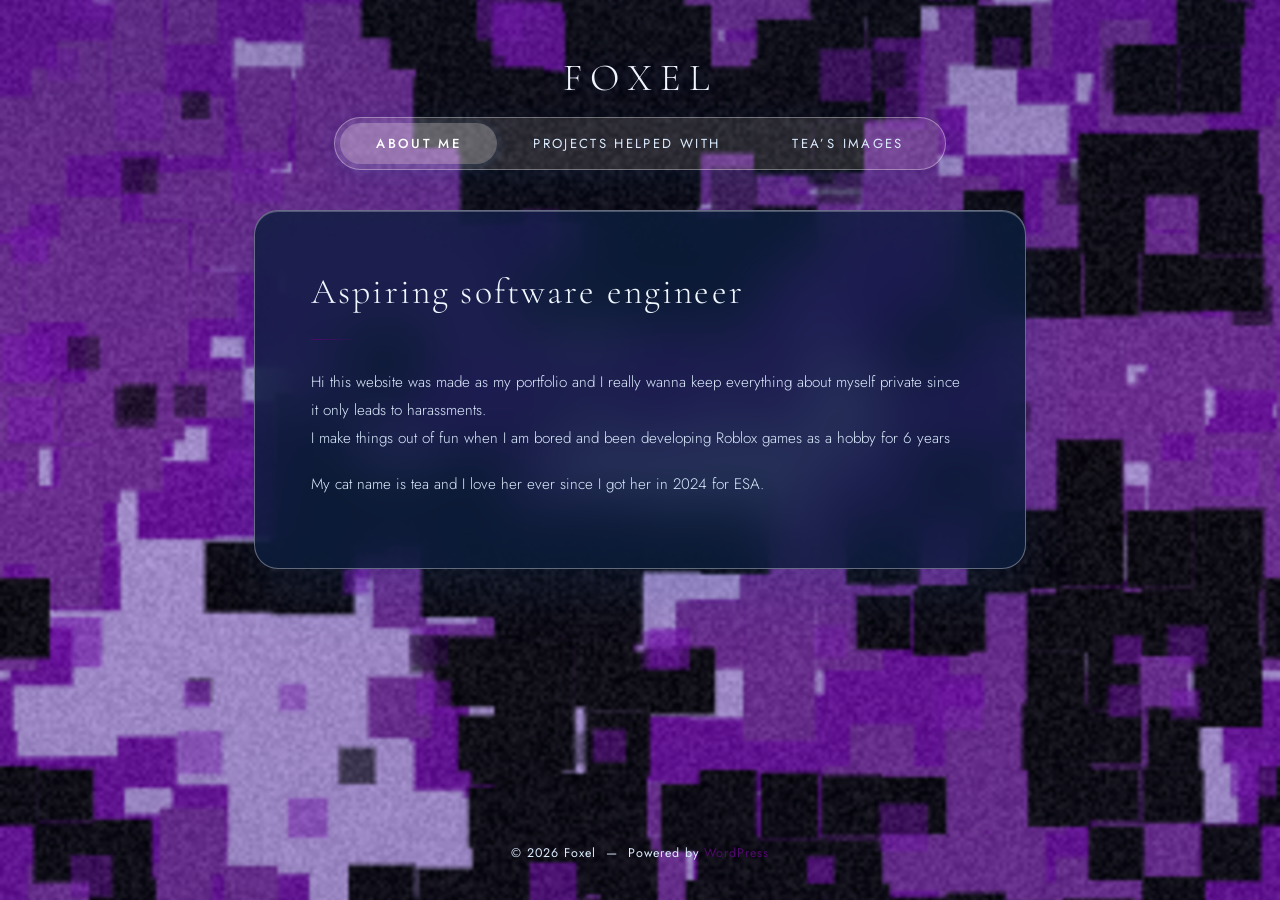
<file: index.html>
<!DOCTYPE html>
<html lang="en-US">
<head><meta charset="UTF-8">
    
    <meta name="viewport" content="width=device-width, initial-scale=1.0">
    <link rel="profile" href="https://gmpg.org/xfn/11">
    <title>Foxel</title>
<meta name="robots" content="noindex, nofollow">
<link rel="dns-prefetch" href="//fonts.googleapis.com">
<link rel="alternate" type="application/rss+xml" title="Foxel » Feed" href="./feed/index.html">
<link rel="alternate" type="application/rss+xml" title="Foxel » Comments Feed" href="./comments/feed/index.html">


<style id="wp-img-auto-sizes-contain-inline-css">
img:is([sizes=auto i],[sizes^="auto," i]){contain-intrinsic-size:3000px 1500px}
/*# sourceURL=wp-img-auto-sizes-contain-inline-css */
</style>
<style id="wp-emoji-styles-inline-css">

	img.wp-smiley, img.emoji {
		display: inline !important;
		border: none !important;
		box-shadow: none !important;
		height: 1em !important;
		width: 1em !important;
		margin: 0 0.07em !important;
		vertical-align: -0.1em !important;
		background: none !important;
		padding: 0 !important;
	}
/*# sourceURL=wp-emoji-styles-inline-css */
</style>
<style id="wp-block-library-inline-css">
:root{--wp-block-synced-color:#7a00df;--wp-block-synced-color--rgb:122,0,223;--wp-bound-block-color:var(--wp-block-synced-color);--wp-editor-canvas-background:#ddd;--wp-admin-theme-color:#007cba;--wp-admin-theme-color--rgb:0,124,186;--wp-admin-theme-color-darker-10:#006ba1;--wp-admin-theme-color-darker-10--rgb:0,107,160.5;--wp-admin-theme-color-darker-20:#005a87;--wp-admin-theme-color-darker-20--rgb:0,90,135;--wp-admin-border-width-focus:2px}@media (min-resolution:192dpi){:root{--wp-admin-border-width-focus:1.5px}}.wp-element-button{cursor:pointer}:root .has-very-light-gray-background-color{background-color:#eee}:root .has-very-dark-gray-background-color{background-color:#313131}:root .has-very-light-gray-color{color:#eee}:root .has-very-dark-gray-color{color:#313131}:root .has-vivid-green-cyan-to-vivid-cyan-blue-gradient-background{background:linear-gradient(135deg,#00d084,#0693e3)}:root .has-purple-crush-gradient-background{background:linear-gradient(135deg,#34e2e4,#4721fb 50%,#ab1dfe)}:root .has-hazy-dawn-gradient-background{background:linear-gradient(135deg,#faaca8,#dad0ec)}:root .has-subdued-olive-gradient-background{background:linear-gradient(135deg,#fafae1,#67a671)}:root .has-atomic-cream-gradient-background{background:linear-gradient(135deg,#fdd79a,#004a59)}:root .has-nightshade-gradient-background{background:linear-gradient(135deg,#330968,#31cdcf)}:root .has-midnight-gradient-background{background:linear-gradient(135deg,#020381,#2874fc)}:root{--wp--preset--font-size--normal:16px;--wp--preset--font-size--huge:42px}.has-regular-font-size{font-size:1em}.has-larger-font-size{font-size:2.625em}.has-normal-font-size{font-size:var(--wp--preset--font-size--normal)}.has-huge-font-size{font-size:var(--wp--preset--font-size--huge)}:root .has-text-align-center{text-align:center}:root .has-text-align-left{text-align:left}:root .has-text-align-right{text-align:right}.has-fit-text{white-space:nowrap!important}#end-resizable-editor-section{display:none}.aligncenter{clear:both}.items-justified-left{justify-content:flex-start}.items-justified-center{justify-content:center}.items-justified-right{justify-content:flex-end}.items-justified-space-between{justify-content:space-between}.screen-reader-text{word-wrap:normal!important;border:0;clip-path:inset(50%);height:1px;margin:-1px;overflow:hidden;padding:0;position:absolute;width:1px;word-break:normal!important}.screen-reader-text:focus{background-color:#ddd;clip-path:none;color:#444;display:block;font-size:1em;height:auto;left:5px;line-height:normal;padding:15px 23px 14px;text-decoration:none;top:5px;width:auto;z-index:100000}html :where(.has-border-color){border-style:solid}html :where([style^=border-color],[style*=";border-color"],[style*="; border-color"]){border-style:solid}html :where([style^=border-top-color],[style*=";border-top-color"],[style*="; border-top-color"]){border-top-style:solid}html :where([style^=border-right-color],[style*=";border-right-color"],[style*="; border-right-color"]){border-right-style:solid}html :where([style^=border-bottom-color],[style*=";border-bottom-color"],[style*="; border-bottom-color"]){border-bottom-style:solid}html :where([style^=border-left-color],[style*=";border-left-color"],[style*="; border-left-color"]){border-left-style:solid}html :where([style^=border-width],[style*=";border-width"],[style*="; border-width"]){border-style:solid}html :where([style^=border-top-width],[style*=";border-top-width"],[style*="; border-top-width"]){border-top-style:solid}html :where([style^=border-right-width],[style*=";border-right-width"],[style*="; border-right-width"]){border-right-style:solid}html :where([style^=border-bottom-width],[style*=";border-bottom-width"],[style*="; border-bottom-width"]){border-bottom-style:solid}html :where([style^=border-left-width],[style*=";border-left-width"],[style*="; border-left-width"]){border-left-style:solid}html :where(img[class*=wp-image-]){height:auto;max-width:100%}:where(figure){margin:0 0 1em}html :where(.is-position-sticky){--wp-admin--admin-bar--position-offset:var(--wp-admin--admin-bar--height,0px)}@media screen and (max-width:600px){html :where(.is-position-sticky){--wp-admin--admin-bar--position-offset:0px}}

/*# sourceURL=/wp-includes/css/dist/block-library/common.min.css */
</style>
<style id="wp-block-paragraph-inline-css">
.is-small-text{font-size:.875em}.is-regular-text{font-size:1em}.is-large-text{font-size:2.25em}.is-larger-text{font-size:3em}.has-drop-cap:not(:focus):first-letter{float:left;font-size:8.4em;font-style:normal;font-weight:100;line-height:.68;margin:.05em .1em 0 0;text-transform:uppercase}body.rtl .has-drop-cap:not(:focus):first-letter{float:none;margin-left:.1em}p.has-drop-cap.has-background{overflow:hidden}:root :where(p.has-background){padding:1.25em 2.375em}:where(p.has-text-color:not(.has-link-color)) a{color:inherit}p.has-text-align-left[style*="writing-mode:vertical-lr"],p.has-text-align-right[style*="writing-mode:vertical-rl"]{rotate:180deg}
/*# sourceURL=./wp-includes/blocks/paragraph/style.min.css */
</style>

<style id="classic-theme-styles-inline-css">
/*! This file is auto-generated */
.wp-block-button__link{color:#fff;background-color:#32373c;border-radius:9999px;box-shadow:none;text-decoration:none;padding:calc(.667em + 2px) calc(1.333em + 2px);font-size:1.125em}.wp-block-file__button{background:#32373c;color:#fff;text-decoration:none}
/*# sourceURL=/wp-includes/css/classic-themes.min.css */
</style>

<style id="global-styles-inline-css">
:root{--wp--preset--aspect-ratio--square: 1;--wp--preset--aspect-ratio--4-3: 4/3;--wp--preset--aspect-ratio--3-4: 3/4;--wp--preset--aspect-ratio--3-2: 3/2;--wp--preset--aspect-ratio--2-3: 2/3;--wp--preset--aspect-ratio--16-9: 16/9;--wp--preset--aspect-ratio--9-16: 9/16;--wp--preset--color--black: #000000;--wp--preset--color--cyan-bluish-gray: #abb8c3;--wp--preset--color--white: #ffffff;--wp--preset--color--pale-pink: #f78da7;--wp--preset--color--vivid-red: #cf2e2e;--wp--preset--color--luminous-vivid-orange: #ff6900;--wp--preset--color--luminous-vivid-amber: #fcb900;--wp--preset--color--light-green-cyan: #7bdcb5;--wp--preset--color--vivid-green-cyan: #00d084;--wp--preset--color--pale-cyan-blue: #8ed1fc;--wp--preset--color--vivid-cyan-blue: #0693e3;--wp--preset--color--vivid-purple: #9b51e0;--wp--preset--gradient--vivid-cyan-blue-to-vivid-purple: linear-gradient(135deg,rgb(6,147,227) 0%,rgb(155,81,224) 100%);--wp--preset--gradient--light-green-cyan-to-vivid-green-cyan: linear-gradient(135deg,rgb(122,220,180) 0%,rgb(0,208,130) 100%);--wp--preset--gradient--luminous-vivid-amber-to-luminous-vivid-orange: linear-gradient(135deg,rgb(252,185,0) 0%,rgb(255,105,0) 100%);--wp--preset--gradient--luminous-vivid-orange-to-vivid-red: linear-gradient(135deg,rgb(255,105,0) 0%,rgb(207,46,46) 100%);--wp--preset--gradient--very-light-gray-to-cyan-bluish-gray: linear-gradient(135deg,rgb(238,238,238) 0%,rgb(169,184,195) 100%);--wp--preset--gradient--cool-to-warm-spectrum: linear-gradient(135deg,rgb(74,234,220) 0%,rgb(151,120,209) 20%,rgb(207,42,186) 40%,rgb(238,44,130) 60%,rgb(251,105,98) 80%,rgb(254,248,76) 100%);--wp--preset--gradient--blush-light-purple: linear-gradient(135deg,rgb(255,206,236) 0%,rgb(152,150,240) 100%);--wp--preset--gradient--blush-bordeaux: linear-gradient(135deg,rgb(254,205,165) 0%,rgb(254,45,45) 50%,rgb(107,0,62) 100%);--wp--preset--gradient--luminous-dusk: linear-gradient(135deg,rgb(255,203,112) 0%,rgb(199,81,192) 50%,rgb(65,88,208) 100%);--wp--preset--gradient--pale-ocean: linear-gradient(135deg,rgb(255,245,203) 0%,rgb(182,227,212) 50%,rgb(51,167,181) 100%);--wp--preset--gradient--electric-grass: linear-gradient(135deg,rgb(202,248,128) 0%,rgb(113,206,126) 100%);--wp--preset--gradient--midnight: linear-gradient(135deg,rgb(2,3,129) 0%,rgb(40,116,252) 100%);--wp--preset--font-size--small: 13px;--wp--preset--font-size--medium: 20px;--wp--preset--font-size--large: 36px;--wp--preset--font-size--x-large: 42px;--wp--preset--spacing--20: 0.44rem;--wp--preset--spacing--30: 0.67rem;--wp--preset--spacing--40: 1rem;--wp--preset--spacing--50: 1.5rem;--wp--preset--spacing--60: 2.25rem;--wp--preset--spacing--70: 3.38rem;--wp--preset--spacing--80: 5.06rem;--wp--preset--shadow--natural: 6px 6px 9px rgba(0, 0, 0, 0.2);--wp--preset--shadow--deep: 12px 12px 50px rgba(0, 0, 0, 0.4);--wp--preset--shadow--sharp: 6px 6px 0px rgba(0, 0, 0, 0.2);--wp--preset--shadow--outlined: 6px 6px 0px -3px rgb(255, 255, 255), 6px 6px rgb(0, 0, 0);--wp--preset--shadow--crisp: 6px 6px 0px rgb(0, 0, 0);}.wp-block-button{--wp--preset--dimension--25: 25%;--wp--preset--dimension--50: 50%;--wp--preset--dimension--75: 75%;--wp--preset--dimension--100: 100%;}:where(body) { margin: 0; }:where(.is-layout-flex){gap: 0.5em;}:where(.is-layout-grid){gap: 0.5em;}body .is-layout-flex{display: flex;}.is-layout-flex{flex-wrap: wrap;align-items: center;}.is-layout-flex > :is(*, div){margin: 0;}body .is-layout-grid{display: grid;}.is-layout-grid > :is(*, div){margin: 0;}body{padding-top: 0px;padding-right: 0px;padding-bottom: 0px;padding-left: 0px;}:root :where(.wp-element-button, .wp-block-button__link){background-color: #32373c;border-width: 0;color: #fff;font-family: inherit;font-size: inherit;font-style: inherit;font-weight: inherit;letter-spacing: inherit;line-height: inherit;padding-top: calc(0.667em + 2px);padding-right: calc(1.333em + 2px);padding-bottom: calc(0.667em + 2px);padding-left: calc(1.333em + 2px);text-decoration: none;text-transform: inherit;}.has-black-color{color: var(--wp--preset--color--black) !important;}.has-cyan-bluish-gray-color{color: var(--wp--preset--color--cyan-bluish-gray) !important;}.has-white-color{color: var(--wp--preset--color--white) !important;}.has-pale-pink-color{color: var(--wp--preset--color--pale-pink) !important;}.has-vivid-red-color{color: var(--wp--preset--color--vivid-red) !important;}.has-luminous-vivid-orange-color{color: var(--wp--preset--color--luminous-vivid-orange) !important;}.has-luminous-vivid-amber-color{color: var(--wp--preset--color--luminous-vivid-amber) !important;}.has-light-green-cyan-color{color: var(--wp--preset--color--light-green-cyan) !important;}.has-vivid-green-cyan-color{color: var(--wp--preset--color--vivid-green-cyan) !important;}.has-pale-cyan-blue-color{color: var(--wp--preset--color--pale-cyan-blue) !important;}.has-vivid-cyan-blue-color{color: var(--wp--preset--color--vivid-cyan-blue) !important;}.has-vivid-purple-color{color: var(--wp--preset--color--vivid-purple) !important;}.has-black-background-color{background-color: var(--wp--preset--color--black) !important;}.has-cyan-bluish-gray-background-color{background-color: var(--wp--preset--color--cyan-bluish-gray) !important;}.has-white-background-color{background-color: var(--wp--preset--color--white) !important;}.has-pale-pink-background-color{background-color: var(--wp--preset--color--pale-pink) !important;}.has-vivid-red-background-color{background-color: var(--wp--preset--color--vivid-red) !important;}.has-luminous-vivid-orange-background-color{background-color: var(--wp--preset--color--luminous-vivid-orange) !important;}.has-luminous-vivid-amber-background-color{background-color: var(--wp--preset--color--luminous-vivid-amber) !important;}.has-light-green-cyan-background-color{background-color: var(--wp--preset--color--light-green-cyan) !important;}.has-vivid-green-cyan-background-color{background-color: var(--wp--preset--color--vivid-green-cyan) !important;}.has-pale-cyan-blue-background-color{background-color: var(--wp--preset--color--pale-cyan-blue) !important;}.has-vivid-cyan-blue-background-color{background-color: var(--wp--preset--color--vivid-cyan-blue) !important;}.has-vivid-purple-background-color{background-color: var(--wp--preset--color--vivid-purple) !important;}.has-black-border-color{border-color: var(--wp--preset--color--black) !important;}.has-cyan-bluish-gray-border-color{border-color: var(--wp--preset--color--cyan-bluish-gray) !important;}.has-white-border-color{border-color: var(--wp--preset--color--white) !important;}.has-pale-pink-border-color{border-color: var(--wp--preset--color--pale-pink) !important;}.has-vivid-red-border-color{border-color: var(--wp--preset--color--vivid-red) !important;}.has-luminous-vivid-orange-border-color{border-color: var(--wp--preset--color--luminous-vivid-orange) !important;}.has-luminous-vivid-amber-border-color{border-color: var(--wp--preset--color--luminous-vivid-amber) !important;}.has-light-green-cyan-border-color{border-color: var(--wp--preset--color--light-green-cyan) !important;}.has-vivid-green-cyan-border-color{border-color: var(--wp--preset--color--vivid-green-cyan) !important;}.has-pale-cyan-blue-border-color{border-color: var(--wp--preset--color--pale-cyan-blue) !important;}.has-vivid-cyan-blue-border-color{border-color: var(--wp--preset--color--vivid-cyan-blue) !important;}.has-vivid-purple-border-color{border-color: var(--wp--preset--color--vivid-purple) !important;}.has-vivid-cyan-blue-to-vivid-purple-gradient-background{background: var(--wp--preset--gradient--vivid-cyan-blue-to-vivid-purple) !important;}.has-light-green-cyan-to-vivid-green-cyan-gradient-background{background: var(--wp--preset--gradient--light-green-cyan-to-vivid-green-cyan) !important;}.has-luminous-vivid-amber-to-luminous-vivid-orange-gradient-background{background: var(--wp--preset--gradient--luminous-vivid-amber-to-luminous-vivid-orange) !important;}.has-luminous-vivid-orange-to-vivid-red-gradient-background{background: var(--wp--preset--gradient--luminous-vivid-orange-to-vivid-red) !important;}.has-very-light-gray-to-cyan-bluish-gray-gradient-background{background: var(--wp--preset--gradient--very-light-gray-to-cyan-bluish-gray) !important;}.has-cool-to-warm-spectrum-gradient-background{background: var(--wp--preset--gradient--cool-to-warm-spectrum) !important;}.has-blush-light-purple-gradient-background{background: var(--wp--preset--gradient--blush-light-purple) !important;}.has-blush-bordeaux-gradient-background{background: var(--wp--preset--gradient--blush-bordeaux) !important;}.has-luminous-dusk-gradient-background{background: var(--wp--preset--gradient--luminous-dusk) !important;}.has-pale-ocean-gradient-background{background: var(--wp--preset--gradient--pale-ocean) !important;}.has-electric-grass-gradient-background{background: var(--wp--preset--gradient--electric-grass) !important;}.has-midnight-gradient-background{background: var(--wp--preset--gradient--midnight) !important;}.has-small-font-size{font-size: var(--wp--preset--font-size--small) !important;}.has-medium-font-size{font-size: var(--wp--preset--font-size--medium) !important;}.has-large-font-size{font-size: var(--wp--preset--font-size--large) !important;}.has-x-large-font-size{font-size: var(--wp--preset--font-size--x-large) !important;}
/*# sourceURL=global-styles-inline-css */
</style>

<link rel="stylesheet" id="simple-portfolio7z-google-fonts-css" href="https://fonts.googleapis.com/css2?family=Cormorant+Garamond:ital,wght@0,300;0,400;0,600;1,300&amp;family=Jost:wght@200;300;400;500&amp;display=swap" media="all">
<link rel="stylesheet" id="simple-portfolio7z-style-css" href="./wp-content/themes/simple-portfolio7z/style.css?ver=1.0.3" media="all">
<style id="simple-portfolio7z-style-inline-css">
:root{--accent:#4f086b;}.site-background{background-image:url("./wp-content/uploads/2026/08/camouflage-preview.png");}
/*# sourceURL=simple-portfolio7z-style-inline-css */
</style>
<link rel="EditURI" type="application/rsd+xml" title="RSD" href="./xmlrpc.php?rsd">
<meta name="generator" content="WordPress 7.1.2">
<link rel="canonical" href="./index.html">
<link rel="shortlink" href="./index.html">
<style id="custom-background-css">
body.custom-background { background-color: #b500c9; background-image: url("./wp-content/uploads/2026/08/camouflage-preview.png"); background-position: left top; background-size: cover; background-repeat: no-repeat; background-attachment: fixed; }
</style>
<link rel="icon" href="./wp-content/uploads/2026/08/IMG_20251114_211312_138-150x150.jpg" sizes="32x32">
<link rel="icon" href="./wp-content/uploads/2026/08/IMG_20251114_211312_138-300x300.jpg" sizes="192x192">
<link rel="apple-touch-icon" href="./wp-content/uploads/2026/08/IMG_20251114_211312_138-300x300.jpg">
<meta name="msapplication-TileImage" content="./wp-content/uploads/2026/08/IMG_20251114_211312_138-300x300.jpg">
</head>

<body class="home wp-singular page-template-default page page-id-63 custom-background wp-theme-simple-portfolio7z no-sidebar">
<a class="skip-link screen-reader-text" href="#main">Skip to content</a>

<!-- Site background -->
<div class="site-background" id="site-bg"></div>

<div id="page" class="site">

    <!-- Header -->
    <header id="masthead" class="site-header" role="banner">

                    <div class="site-branding">
                                    <p class="site-title">
                        <a href="./index.html" rel="home">
                            Foxel                        </a>
                    </p>
                
                            </div><!-- .site-branding -->
        
        <!-- Primary navigation -->
        <nav id="site-navigation" class="main-navigation" role="navigation" aria-label="Primary menu">

            <ul id="primary-menu" class=""><li id="menu-item-66" class="menu-item menu-item-type-post_type menu-item-object-page menu-item-home current-menu-item page_item page-item-63 current_page_item menu-item-66"><a href="./index.html" aria-current="page">About me</a></li>
<li id="menu-item-73" class="menu-item menu-item-type-post_type menu-item-object-page menu-item-73"><a href="./68-2/index.html">Projects Helped with</a></li>
<li id="menu-item-77" class="menu-item menu-item-type-post_type menu-item-object-page menu-item-77"><a href="./74-2/index.html">TEA’s images</a></li>
</ul>
        </nav><!-- #site-navigation -->

    </header><!-- #masthead -->

    <!-- Content -->
    <div id="content" class="site-content">
        <main id="main" class="site-main" role="main">

        <div class="glass-panel">
            <header class="entry-header">
                <h1 class="entry-title">Aspiring software engineer</h1>
                <div class="entry-divider"></div>
            </header>
            <div class="entry-content page-content">
                
<p class="wp-block-paragraph">Hi this website was made as my portfolio and I really wanna keep everything about myself private since it only leads to harassments.<br>I make things out of fun when I am bored and been developing Roblox games as a hobby for 6 years</p>



<p class="wp-block-paragraph">My cat name is tea and I love her ever since I got her in 2024 for ESA.</p>
            </div>
        </div>

    
        </main><!-- #main -->
    </div><!-- #content -->

    <!-- Footer -->
    <footer id="colophon" class="site-footer" role="contentinfo">

        
        
        <div class="site-info">
            © 2026 Foxel             — 
            Powered by <a href="https://wordpress.org/">WordPress</a>        </div>

    </footer><!-- #colophon -->

</div><!-- #page -->

<script type="speculationrules">
{"prefetch":[{"source":"document","where":{"and":[{"href_matches":"/mywordpress/*"},{"not":{"href_matches":["/mywordpress/wp-*.php","/mywordpress/wp-admin/*","/mywordpress/wp-content/uploads/*","/mywordpress/wp-content/*","/mywordpress/wp-content/plugins/*","/mywordpress/wp-content/themes/simple-portfolio7z/*","/mywordpress/*\\?(.+)"]}},{"not":{"selector_matches":"a[rel~=\"nofollow\"]"}},{"not":{"selector_matches":".no-prefetch, .no-prefetch a"}}]},"eagerness":"conservative"}]}
</script>
<script id="simple-portfolio7z-main-js" src="./wp-content/themes/simple-portfolio7z/js/main.js?ver=1.0.3"></script>
<script id="wp-emoji-settings" type="application/json">
{"baseUrl":"https://s.w.org/images/core/emoji/17.0.2/72x72/","ext":".png","svgUrl":"https://s.w.org/images/core/emoji/17.0.2/svg/","svgExt":".svg","source":{"concatemoji":"./wp-includes/js/wp-emoji-release.min.js?ver=7.1.2"}}
</script>
<script type="module">
/*! This file is auto-generated */
var e="script#wp-emoji-settings",t=document.querySelector(e);if(!(t instanceof HTMLScriptElement))throw new Error("Element missing: "+e);const r=JSON.parse(t.text),s=(window._wpemojiSettings=r,"wpEmojiSettingsSupports"),o=["flag","emoji"];function i(e){try{var t={supportTests:e,timestamp:(new Date).valueOf()};sessionStorage.setItem(s,JSON.stringify(t))}catch(e){}}function c(e,t,n){e.clearRect(0,0,e.canvas.width,e.canvas.height),e.fillText(t,0,0);t=new Uint32Array(e.getImageData(0,0,e.canvas.width,e.canvas.height).data);e.clearRect(0,0,e.canvas.width,e.canvas.height),e.fillText(n,0,0);const r=new Uint32Array(e.getImageData(0,0,e.canvas.width,e.canvas.height).data);return t.every((e,t)=>e===r[t])}function p(e,t){e.clearRect(0,0,e.canvas.width,e.canvas.height),e.fillText(t,0,0);var n=e.getImageData(16,16,1,1);for(let e=0;e<n.data.length;e++)if(0!==n.data[e])return!1;return!0}function u(e,t,n,r){switch(t){case"flag":return n(e,"\ud83c\udff3\ufe0f\u200d\u26a7\ufe0f","\ud83c\udff3\ufe0f\u200b\u26a7\ufe0f")?!1:!n(e,"\ud83c\udde8\ud83c\uddf6","\ud83c\udde8\u200b\ud83c\uddf6")&&!n(e,"\ud83c\udff4\udb40\udc67\udb40\udc62\udb40\udc65\udb40\udc6e\udb40\udc67\udb40\udc7f","\ud83c\udff4\u200b\udb40\udc67\u200b\udb40\udc62\u200b\udb40\udc65\u200b\udb40\udc6e\u200b\udb40\udc67\u200b\udb40\udc7f");case"emoji":return!r(e,"\ud83e\u1fac8")}return!1}function f(e,t,n,r){let a;const s=(a="undefined"!=typeof WorkerGlobalScope&&self instanceof WorkerGlobalScope?new OffscreenCanvas(300,150):document.createElement("canvas")).getContext("2d",{willReadFrequently:!0}),o=(s.textBaseline="top",s.font="600 32px Arial",{});return e.forEach(e=>{o[e]=t(s,e,n,r)}),o}function a(e){var t=document.createElement("script");t.src=e,t.defer=!0,document.head.appendChild(t)}r.supports={everything:!0,everythingExceptFlag:!0},new Promise(t=>{let n=function(){try{var e=JSON.parse(sessionStorage.getItem(s));if("object"==typeof e&&"number"==typeof e.timestamp&&(new Date).valueOf()<e.timestamp+604800&&"object"==typeof e.supportTests)return e.supportTests}catch(e){}return null}();if(!n){if("undefined"!=typeof Worker&&"undefined"!=typeof OffscreenCanvas&&"undefined"!=typeof URL&&URL.createObjectURL&&"undefined"!=typeof Blob)try{var e="postMessage("+f.toString()+"("+[JSON.stringify(o),u.toString(),c.toString(),p.toString()].join(",")+"));",r=new Blob([e],{type:"text/javascript"});const a=new Worker(URL.createObjectURL(r),{name:"wpTestEmojiSupports"});return void(a.onmessage=e=>{i(n=e.data),a.terminate(),t(n)})}catch(e){}i(n=f(o,u,c,p))}t(n)}).then(e=>{for(const n in e)r.supports[n]=e[n],r.supports.everything=r.supports.everything&&r.supports[n],"flag"!==n&&(r.supports.everythingExceptFlag=r.supports.everythingExceptFlag&&r.supports[n]);var t;r.supports.everythingExceptFlag=r.supports.everythingExceptFlag&&!r.supports.flag,r.supports.everything||((t=r.source||{}).concatemoji?a(t.concatemoji):t.wpemoji&&t.twemoji&&(a(t.twemoji),a(t.wpemoji)))});
//# sourceURL=./wp-includes/js/wp-emoji-loader.min.js
</script>

</body>
</html>
</file>
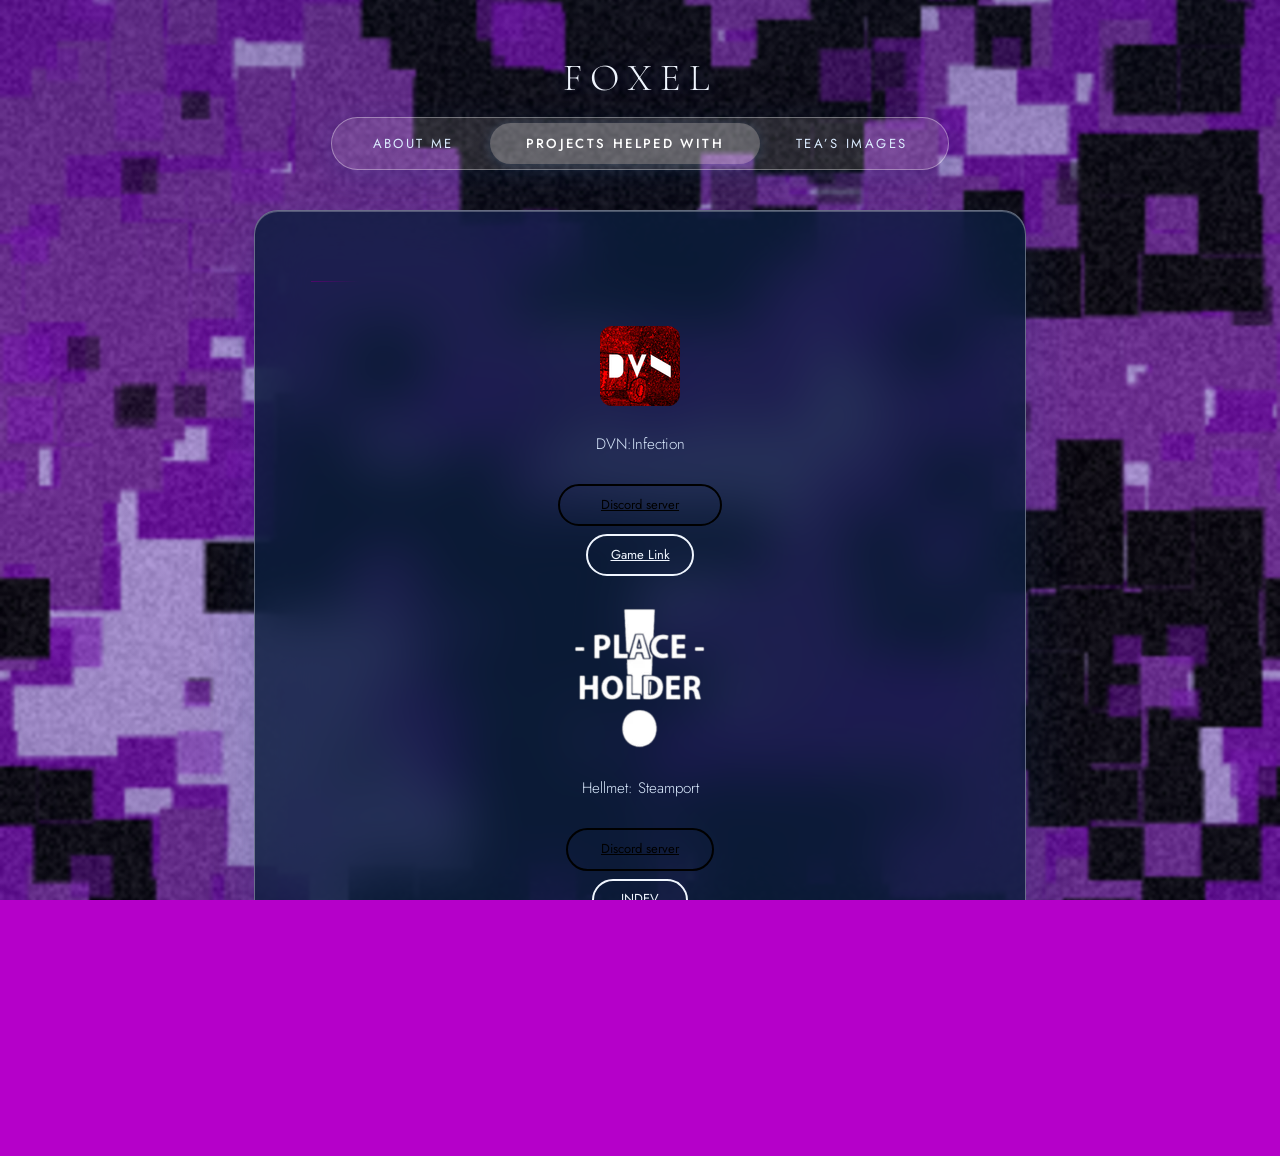
<file: 68-2/index.html>
<!DOCTYPE html>
<html lang="en-US">
<head><meta charset="UTF-8">
    
    <meta name="viewport" content="width=device-width, initial-scale=1.0">
    <link rel="profile" href="https://gmpg.org/xfn/11">
    <title>Foxel</title>
<meta name="robots" content="noindex, nofollow">
<link rel="dns-prefetch" href="//fonts.googleapis.com">
<link rel="alternate" type="application/rss+xml" title="Foxel » Feed" href="./../feed/index.html">
<link rel="alternate" type="application/rss+xml" title="Foxel » Comments Feed" href="./../comments/feed/index.html">


<style id="wp-img-auto-sizes-contain-inline-css">
img:is([sizes=auto i],[sizes^="auto," i]){contain-intrinsic-size:3000px 1500px}
/*# sourceURL=wp-img-auto-sizes-contain-inline-css */
</style>
<style id="wp-emoji-styles-inline-css">

	img.wp-smiley, img.emoji {
		display: inline !important;
		border: none !important;
		box-shadow: none !important;
		height: 1em !important;
		width: 1em !important;
		margin: 0 0.07em !important;
		vertical-align: -0.1em !important;
		background: none !important;
		padding: 0 !important;
	}
/*# sourceURL=wp-emoji-styles-inline-css */
</style>
<style id="wp-block-library-inline-css">
:root{--wp-block-synced-color:#7a00df;--wp-block-synced-color--rgb:122,0,223;--wp-bound-block-color:var(--wp-block-synced-color);--wp-editor-canvas-background:#ddd;--wp-admin-theme-color:#007cba;--wp-admin-theme-color--rgb:0,124,186;--wp-admin-theme-color-darker-10:#006ba1;--wp-admin-theme-color-darker-10--rgb:0,107,160.5;--wp-admin-theme-color-darker-20:#005a87;--wp-admin-theme-color-darker-20--rgb:0,90,135;--wp-admin-border-width-focus:2px}@media (min-resolution:192dpi){:root{--wp-admin-border-width-focus:1.5px}}.wp-element-button{cursor:pointer}:root .has-very-light-gray-background-color{background-color:#eee}:root .has-very-dark-gray-background-color{background-color:#313131}:root .has-very-light-gray-color{color:#eee}:root .has-very-dark-gray-color{color:#313131}:root .has-vivid-green-cyan-to-vivid-cyan-blue-gradient-background{background:linear-gradient(135deg,#00d084,#0693e3)}:root .has-purple-crush-gradient-background{background:linear-gradient(135deg,#34e2e4,#4721fb 50%,#ab1dfe)}:root .has-hazy-dawn-gradient-background{background:linear-gradient(135deg,#faaca8,#dad0ec)}:root .has-subdued-olive-gradient-background{background:linear-gradient(135deg,#fafae1,#67a671)}:root .has-atomic-cream-gradient-background{background:linear-gradient(135deg,#fdd79a,#004a59)}:root .has-nightshade-gradient-background{background:linear-gradient(135deg,#330968,#31cdcf)}:root .has-midnight-gradient-background{background:linear-gradient(135deg,#020381,#2874fc)}:root{--wp--preset--font-size--normal:16px;--wp--preset--font-size--huge:42px}.has-regular-font-size{font-size:1em}.has-larger-font-size{font-size:2.625em}.has-normal-font-size{font-size:var(--wp--preset--font-size--normal)}.has-huge-font-size{font-size:var(--wp--preset--font-size--huge)}:root .has-text-align-center{text-align:center}:root .has-text-align-left{text-align:left}:root .has-text-align-right{text-align:right}.has-fit-text{white-space:nowrap!important}#end-resizable-editor-section{display:none}.aligncenter{clear:both}.items-justified-left{justify-content:flex-start}.items-justified-center{justify-content:center}.items-justified-right{justify-content:flex-end}.items-justified-space-between{justify-content:space-between}.screen-reader-text{word-wrap:normal!important;border:0;clip-path:inset(50%);height:1px;margin:-1px;overflow:hidden;padding:0;position:absolute;width:1px;word-break:normal!important}.screen-reader-text:focus{background-color:#ddd;clip-path:none;color:#444;display:block;font-size:1em;height:auto;left:5px;line-height:normal;padding:15px 23px 14px;text-decoration:none;top:5px;width:auto;z-index:100000}html :where(.has-border-color){border-style:solid}html :where([style^=border-color],[style*=";border-color"],[style*="; border-color"]){border-style:solid}html :where([style^=border-top-color],[style*=";border-top-color"],[style*="; border-top-color"]){border-top-style:solid}html :where([style^=border-right-color],[style*=";border-right-color"],[style*="; border-right-color"]){border-right-style:solid}html :where([style^=border-bottom-color],[style*=";border-bottom-color"],[style*="; border-bottom-color"]){border-bottom-style:solid}html :where([style^=border-left-color],[style*=";border-left-color"],[style*="; border-left-color"]){border-left-style:solid}html :where([style^=border-width],[style*=";border-width"],[style*="; border-width"]){border-style:solid}html :where([style^=border-top-width],[style*=";border-top-width"],[style*="; border-top-width"]){border-top-style:solid}html :where([style^=border-right-width],[style*=";border-right-width"],[style*="; border-right-width"]){border-right-style:solid}html :where([style^=border-bottom-width],[style*=";border-bottom-width"],[style*="; border-bottom-width"]){border-bottom-style:solid}html :where([style^=border-left-width],[style*=";border-left-width"],[style*="; border-left-width"]){border-left-style:solid}html :where(img[class*=wp-image-]){height:auto;max-width:100%}:where(figure){margin:0 0 1em}html :where(.is-position-sticky){--wp-admin--admin-bar--position-offset:var(--wp-admin--admin-bar--height,0px)}@media screen and (max-width:600px){html :where(.is-position-sticky){--wp-admin--admin-bar--position-offset:0px}}

/*# sourceURL=/wp-includes/css/dist/block-library/common.min.css */
</style>
<style id="wp-block-button-inline-css">
.wp-block-button__link{align-content:center;box-sizing:border-box;cursor:pointer;display:inline-block;height:100%;text-align:center;word-break:break-word}.wp-block-button__link.aligncenter{text-align:center}.wp-block-button__link.alignright{text-align:right}:where(.wp-block-button__link){border-radius:9999px;box-shadow:none;padding:calc(.667em + 2px) calc(1.333em + 2px);text-decoration:none}.wp-block-button[style*=text-decoration] .wp-block-button__link{text-decoration:inherit}.wp-block-buttons>.wp-block-button.has-custom-width{max-width:none}.wp-block-buttons>.wp-block-button.has-custom-width .wp-block-button__link{width:100%}.wp-block-buttons>.wp-block-button.has-custom-font-size .wp-block-button__link{font-size:inherit}.wp-block-buttons>.wp-block-button[class*=wp-block-button__width]{width:calc(var(--wp--block-button--width)*1% - var(--wp--style--block-gap, .5em)*(1 - var(--wp--block-button--width)/100))}.wp-block-buttons>.wp-block-button.wp-block-button__width-25{width:calc(25% - var(--wp--style--block-gap, .5em)*.75)}.wp-block-buttons>.wp-block-button.wp-block-button__width-50{width:calc(50% - var(--wp--style--block-gap, .5em)*.5)}.wp-block-buttons>.wp-block-button.wp-block-button__width-75{width:calc(75% - var(--wp--style--block-gap, .5em)*.25)}.wp-block-buttons>.wp-block-button.wp-block-button__width-100{flex-basis:100%;width:100%}.wp-block-buttons.is-vertical>.wp-block-button[class*=wp-block-button__width]{width:calc(var(--wp--block-button--width)*1%)}.wp-block-buttons.is-vertical>.wp-block-button.wp-block-button__width-25{width:25%}.wp-block-buttons.is-vertical>.wp-block-button.wp-block-button__width-50{width:50%}.wp-block-buttons.is-vertical>.wp-block-button.wp-block-button__width-75{width:75%}.wp-block-button.is-style-squared,.wp-block-button__link.wp-block-button.is-style-squared{border-radius:0}.wp-block-button.no-border-radius,.wp-block-button__link.no-border-radius{border-radius:0!important}:root :where(.wp-block-button .wp-block-button__link.is-style-outline),:root :where(.wp-block-button.is-style-outline>.wp-block-button__link){border:2px solid;padding:.667em 1.333em}:root :where(.wp-block-button .wp-block-button__link.is-style-outline:not(.has-text-color)),:root :where(.wp-block-button.is-style-outline>.wp-block-button__link:not(.has-text-color)){color:currentColor}:root :where(.wp-block-button .wp-block-button__link.is-style-outline:not(.has-background)),:root :where(.wp-block-button.is-style-outline>.wp-block-button__link:not(.has-background)){background-color:transparent;background-image:none}
/*# sourceURL=./../wp-includes/blocks/button/style.min.css */
</style>
<style id="wp-block-image-inline-css">
.wp-block-image>a,.wp-block-image>figure>a{display:inline-block}.wp-block-image img{box-sizing:border-box;height:auto;max-width:100%;vertical-align:bottom}@media not (prefers-reduced-motion){.wp-block-image img.hide{visibility:hidden}.wp-block-image img.show{animation:show-content-image .4s}}.wp-block-image[style*=border-radius] img,.wp-block-image[style*=border-radius]>a{border-radius:inherit}.wp-block-image.has-custom-border img{box-sizing:border-box}.wp-block-image.aligncenter{text-align:center}.wp-block-image.alignfull>a,.wp-block-image.alignwide>a{width:100%}.wp-block-image.alignfull img,.wp-block-image.alignwide img{height:auto;width:100%}.wp-block-image .aligncenter,.wp-block-image .alignleft,.wp-block-image .alignright,.wp-block-image.aligncenter,.wp-block-image.alignleft,.wp-block-image.alignright{display:table}.wp-block-image .aligncenter>figcaption,.wp-block-image .alignleft>figcaption,.wp-block-image .alignright>figcaption,.wp-block-image.aligncenter>figcaption,.wp-block-image.alignleft>figcaption,.wp-block-image.alignright>figcaption{caption-side:bottom;display:table-caption}.wp-block-image .alignleft{float:left;margin:.5em 1em .5em 0}.wp-block-image .alignright{float:right;margin:.5em 0 .5em 1em}.wp-block-image .aligncenter{margin-left:auto;margin-right:auto}.wp-block-image :where(figcaption){margin-bottom:1em;margin-top:.5em}.wp-block-image.is-style-circle-mask img{border-radius:9999px}@supports ((-webkit-mask-image:none) or (mask-image:none)) or (-webkit-mask-image:none){.wp-block-image.is-style-circle-mask img{border-radius:0;-webkit-mask-image:url('data:image/svg+xml;utf8,<svg viewBox="0 0 100 100" xmlns="http://www.w3.org/2000/svg"><circle cx="50" cy="50" r="50"/></svg>');mask-image:url('data:image/svg+xml;utf8,<svg viewBox="0 0 100 100" xmlns="http://www.w3.org/2000/svg"><circle cx="50" cy="50" r="50"/></svg>');mask-mode:alpha;-webkit-mask-position:center;mask-position:center;-webkit-mask-repeat:no-repeat;mask-repeat:no-repeat;-webkit-mask-size:contain;mask-size:contain}}:root :where(.wp-block-image.is-style-rounded img,.wp-block-image .is-style-rounded img){border-radius:9999px}.wp-block-image figure{margin:0}.wp-lightbox-container{display:flex;flex-direction:column;position:relative}.wp-lightbox-container img{cursor:zoom-in}.wp-lightbox-container img:hover+button{opacity:1}.wp-lightbox-container button{align-items:center;backdrop-filter:blur(16px) saturate(180%);background-color:rgba(90,90,90,.25);border:none;border-radius:4px;cursor:zoom-in;display:flex;height:20px;justify-content:center;opacity:0;padding:0;position:absolute;right:16px;text-align:center;top:16px;width:20px;z-index:100}@media not (prefers-reduced-motion){.wp-lightbox-container button{transition:opacity .2s ease}}.wp-lightbox-container button:focus-visible{outline:3px auto rgba(90,90,90,.25);outline:3px auto -webkit-focus-ring-color;outline-offset:3px}.wp-lightbox-container button:hover{cursor:pointer;opacity:1}.wp-lightbox-container button:focus{opacity:1}.wp-lightbox-container button:focus,.wp-lightbox-container button:hover,.wp-lightbox-container button:not(:hover):not(:active):not(.has-background){background-color:rgba(90,90,90,.25);border:none}.wp-lightbox-overlay{box-sizing:border-box;cursor:zoom-out;height:100vh;left:0;overflow:hidden;position:fixed;top:0;visibility:hidden;width:100%;z-index:100000}.wp-lightbox-overlay .wp-lightbox-close-button{align-items:center;cursor:pointer;display:flex;font-family:inherit;gap:8px;justify-content:center;line-height:1;min-height:40px;min-width:40px;padding:0 4px;position:absolute;right:calc(env(safe-area-inset-right) + 16px);top:calc(env(safe-area-inset-top) + 16px);z-index:5000000}.wp-lightbox-overlay .wp-lightbox-close-button:focus,.wp-lightbox-overlay .wp-lightbox-close-button:hover,.wp-lightbox-overlay .wp-lightbox-close-button:not(:hover):not(:active):not(.has-background){background:none;border:none}.wp-lightbox-overlay .wp-lightbox-close-button:has(.wp-lightbox-close-text:not([hidden])) .wp-lightbox-close-icon svg{height:1em;width:1em}.wp-lightbox-overlay .wp-lightbox-close-icon svg{display:block}.wp-lightbox-overlay .wp-lightbox-navigation-button-next,.wp-lightbox-overlay .wp-lightbox-navigation-button-prev{align-items:center;bottom:16px;cursor:pointer;display:flex;font-family:inherit;gap:4px;justify-content:center;line-height:1;min-height:40px;min-width:40px;padding:0 8px;position:absolute;z-index:2000002}.wp-lightbox-overlay .wp-lightbox-navigation-button-next[hidden],.wp-lightbox-overlay .wp-lightbox-navigation-button-prev[hidden]{display:none}@media (min-width:960px){.wp-lightbox-overlay .wp-lightbox-navigation-button-next,.wp-lightbox-overlay .wp-lightbox-navigation-button-prev{bottom:50%;transform:translateY(-50%)}}.wp-lightbox-overlay .wp-lightbox-navigation-button-next:focus,.wp-lightbox-overlay .wp-lightbox-navigation-button-next:hover,.wp-lightbox-overlay .wp-lightbox-navigation-button-next:not(:hover):not(:active):not(.has-background),.wp-lightbox-overlay .wp-lightbox-navigation-button-prev:focus,.wp-lightbox-overlay .wp-lightbox-navigation-button-prev:hover,.wp-lightbox-overlay .wp-lightbox-navigation-button-prev:not(:hover):not(:active):not(.has-background){background:none;border:none;padding:0 8px}.wp-lightbox-overlay .wp-lightbox-navigation-button-next:has(.wp-lightbox-navigation-text:not([hidden])) .wp-lightbox-navigation-icon svg,.wp-lightbox-overlay .wp-lightbox-navigation-button-prev:has(.wp-lightbox-navigation-text:not([hidden])) .wp-lightbox-navigation-icon svg{display:block;height:1.5em;width:1.5em}.wp-lightbox-overlay .wp-lightbox-navigation-button-prev{left:calc(env(safe-area-inset-left) + 16px)}.wp-lightbox-overlay .wp-lightbox-navigation-button-next{right:calc(env(safe-area-inset-right) + 16px)}.wp-lightbox-overlay .wp-lightbox-navigation-icon svg{vertical-align:middle}.wp-lightbox-overlay .lightbox-image-container{height:var(--wp--lightbox-container-height);left:50%;overflow:hidden;position:absolute;top:50%;transform:translate(-50%,-50%);transform-origin:top left;width:var(--wp--lightbox-container-width);z-index:2000001}.wp-lightbox-overlay .wp-block-image{align-items:center;box-sizing:border-box;display:flex;height:100%;justify-content:center;margin:0;position:relative;transform-origin:0 0;width:100%;z-index:3000000}.wp-lightbox-overlay .wp-block-image img{height:var(--wp--lightbox-image-height);min-height:var(--wp--lightbox-image-height);min-width:var(--wp--lightbox-image-width);width:var(--wp--lightbox-image-width)}.wp-lightbox-overlay .wp-block-image figcaption{display:none}.wp-lightbox-overlay button{background:none;border:none}.wp-lightbox-overlay .scrim{background-color:#fff;height:100%;opacity:.9;position:absolute;width:100%;z-index:2000000}.wp-lightbox-overlay.active{visibility:visible}@media not (prefers-reduced-motion){.wp-lightbox-overlay.active{animation:turn-on-visibility .25s both}.wp-lightbox-overlay.active img{animation:turn-on-visibility .35s both}.wp-lightbox-overlay.show-closing-animation:not(.active){animation:turn-off-visibility .35s both}.wp-lightbox-overlay.show-closing-animation:not(.active) img{animation:turn-off-visibility .25s both}.wp-lightbox-overlay.zoom.active{animation:none;opacity:1;visibility:visible}.wp-lightbox-overlay.zoom.active .lightbox-image-container{animation:lightbox-zoom-in .4s}.wp-lightbox-overlay.zoom.active .lightbox-image-container img{animation:none}.wp-lightbox-overlay.zoom.active .scrim{animation:turn-on-visibility .4s forwards}.wp-lightbox-overlay.zoom.show-closing-animation:not(.active){animation:none}.wp-lightbox-overlay.zoom.show-closing-animation:not(.active) .lightbox-image-container{animation:lightbox-zoom-out .4s}.wp-lightbox-overlay.zoom.show-closing-animation:not(.active) .lightbox-image-container img{animation:none}.wp-lightbox-overlay.zoom.show-closing-animation:not(.active) .scrim{animation:turn-off-visibility .4s forwards}}@keyframes show-content-image{0%{visibility:hidden}99%{visibility:hidden}to{visibility:visible}}@keyframes turn-on-visibility{0%{opacity:0}to{opacity:1}}@keyframes turn-off-visibility{0%{opacity:1;visibility:visible}99%{opacity:0;visibility:visible}to{opacity:0;visibility:hidden}}@keyframes lightbox-zoom-in{0%{transform:translate(calc((-100vw + var(--wp--lightbox-scrollbar-width))/2 + var(--wp--lightbox-initial-left-position)),calc(-50vh + var(--wp--lightbox-initial-top-position))) scale(var(--wp--lightbox-scale))}to{transform:translate(-50%,-50%) scale(1)}}@keyframes lightbox-zoom-out{0%{transform:translate(-50%,-50%) scale(1);visibility:visible}99%{visibility:visible}to{transform:translate(calc((-100vw + var(--wp--lightbox-scrollbar-width))/2 + var(--wp--lightbox-initial-left-position)),calc(-50vh + var(--wp--lightbox-initial-top-position))) scale(var(--wp--lightbox-scale));visibility:hidden}}
/*# sourceURL=./../wp-includes/blocks/image/style.min.css */
</style>
<style id="wp-block-paragraph-inline-css">
.is-small-text{font-size:.875em}.is-regular-text{font-size:1em}.is-large-text{font-size:2.25em}.is-larger-text{font-size:3em}.has-drop-cap:not(:focus):first-letter{float:left;font-size:8.4em;font-style:normal;font-weight:100;line-height:.68;margin:.05em .1em 0 0;text-transform:uppercase}body.rtl .has-drop-cap:not(:focus):first-letter{float:none;margin-left:.1em}p.has-drop-cap.has-background{overflow:hidden}:root :where(p.has-background){padding:1.25em 2.375em}:where(p.has-text-color:not(.has-link-color)) a{color:inherit}p.has-text-align-left[style*="writing-mode:vertical-lr"],p.has-text-align-right[style*="writing-mode:vertical-rl"]{rotate:180deg}
/*# sourceURL=./../wp-includes/blocks/paragraph/style.min.css */
</style>
<style id="wp-block-buttons-inline-css">
.wp-block-buttons{box-sizing:border-box}.wp-block-buttons.is-vertical{flex-direction:column}.wp-block-buttons.is-vertical>.wp-block-button:last-child{margin-bottom:0}.wp-block-buttons>.wp-block-button{display:inline-block;margin:0}.wp-block-buttons.is-content-justification-left{justify-content:flex-start}.wp-block-buttons.is-content-justification-left.is-vertical{align-items:flex-start}.wp-block-buttons.is-content-justification-center{justify-content:center}.wp-block-buttons.is-content-justification-center.is-vertical{align-items:center}.wp-block-buttons.is-content-justification-right{justify-content:flex-end}.wp-block-buttons.is-content-justification-right.is-vertical{align-items:flex-end}.wp-block-buttons.is-content-justification-space-between{justify-content:space-between}.wp-block-buttons.aligncenter{text-align:center}.wp-block-buttons:not(.is-content-justification-space-between,.is-content-justification-right,.is-content-justification-left,.is-content-justification-center) .wp-block-button.aligncenter{margin-left:auto;margin-right:auto;width:100%}.wp-block-buttons[style*=text-decoration] .wp-block-button,.wp-block-buttons[style*=text-decoration] .wp-block-button__link{text-decoration:inherit}.wp-block-buttons.has-custom-font-size .wp-block-button__link{font-size:inherit}.wp-block-buttons .wp-block-button__link{width:100%}.wp-block-button.aligncenter{text-align:center}
/*# sourceURL=./../wp-includes/blocks/buttons/style.min.css */
</style>
<style id="wp-block-group-inline-css">
.wp-block-group{box-sizing:border-box}:where(.wp-block-group.wp-block-group-is-layout-constrained){position:relative}
/*# sourceURL=./../wp-includes/blocks/group/style.min.css */
</style>

<style id="classic-theme-styles-inline-css">
/*! This file is auto-generated */
.wp-block-button__link{color:#fff;background-color:#32373c;border-radius:9999px;box-shadow:none;text-decoration:none;padding:calc(.667em + 2px) calc(1.333em + 2px);font-size:1.125em}.wp-block-file__button{background:#32373c;color:#fff;text-decoration:none}
/*# sourceURL=/wp-includes/css/classic-themes.min.css */
</style>

<style id="global-styles-inline-css">
:root{--wp--preset--aspect-ratio--square: 1;--wp--preset--aspect-ratio--4-3: 4/3;--wp--preset--aspect-ratio--3-4: 3/4;--wp--preset--aspect-ratio--3-2: 3/2;--wp--preset--aspect-ratio--2-3: 2/3;--wp--preset--aspect-ratio--16-9: 16/9;--wp--preset--aspect-ratio--9-16: 9/16;--wp--preset--color--black: #000000;--wp--preset--color--cyan-bluish-gray: #abb8c3;--wp--preset--color--white: #ffffff;--wp--preset--color--pale-pink: #f78da7;--wp--preset--color--vivid-red: #cf2e2e;--wp--preset--color--luminous-vivid-orange: #ff6900;--wp--preset--color--luminous-vivid-amber: #fcb900;--wp--preset--color--light-green-cyan: #7bdcb5;--wp--preset--color--vivid-green-cyan: #00d084;--wp--preset--color--pale-cyan-blue: #8ed1fc;--wp--preset--color--vivid-cyan-blue: #0693e3;--wp--preset--color--vivid-purple: #9b51e0;--wp--preset--gradient--vivid-cyan-blue-to-vivid-purple: linear-gradient(135deg,rgb(6,147,227) 0%,rgb(155,81,224) 100%);--wp--preset--gradient--light-green-cyan-to-vivid-green-cyan: linear-gradient(135deg,rgb(122,220,180) 0%,rgb(0,208,130) 100%);--wp--preset--gradient--luminous-vivid-amber-to-luminous-vivid-orange: linear-gradient(135deg,rgb(252,185,0) 0%,rgb(255,105,0) 100%);--wp--preset--gradient--luminous-vivid-orange-to-vivid-red: linear-gradient(135deg,rgb(255,105,0) 0%,rgb(207,46,46) 100%);--wp--preset--gradient--very-light-gray-to-cyan-bluish-gray: linear-gradient(135deg,rgb(238,238,238) 0%,rgb(169,184,195) 100%);--wp--preset--gradient--cool-to-warm-spectrum: linear-gradient(135deg,rgb(74,234,220) 0%,rgb(151,120,209) 20%,rgb(207,42,186) 40%,rgb(238,44,130) 60%,rgb(251,105,98) 80%,rgb(254,248,76) 100%);--wp--preset--gradient--blush-light-purple: linear-gradient(135deg,rgb(255,206,236) 0%,rgb(152,150,240) 100%);--wp--preset--gradient--blush-bordeaux: linear-gradient(135deg,rgb(254,205,165) 0%,rgb(254,45,45) 50%,rgb(107,0,62) 100%);--wp--preset--gradient--luminous-dusk: linear-gradient(135deg,rgb(255,203,112) 0%,rgb(199,81,192) 50%,rgb(65,88,208) 100%);--wp--preset--gradient--pale-ocean: linear-gradient(135deg,rgb(255,245,203) 0%,rgb(182,227,212) 50%,rgb(51,167,181) 100%);--wp--preset--gradient--electric-grass: linear-gradient(135deg,rgb(202,248,128) 0%,rgb(113,206,126) 100%);--wp--preset--gradient--midnight: linear-gradient(135deg,rgb(2,3,129) 0%,rgb(40,116,252) 100%);--wp--preset--font-size--small: 13px;--wp--preset--font-size--medium: 20px;--wp--preset--font-size--large: 36px;--wp--preset--font-size--x-large: 42px;--wp--preset--spacing--20: 0.44rem;--wp--preset--spacing--30: 0.67rem;--wp--preset--spacing--40: 1rem;--wp--preset--spacing--50: 1.5rem;--wp--preset--spacing--60: 2.25rem;--wp--preset--spacing--70: 3.38rem;--wp--preset--spacing--80: 5.06rem;--wp--preset--shadow--natural: 6px 6px 9px rgba(0, 0, 0, 0.2);--wp--preset--shadow--deep: 12px 12px 50px rgba(0, 0, 0, 0.4);--wp--preset--shadow--sharp: 6px 6px 0px rgba(0, 0, 0, 0.2);--wp--preset--shadow--outlined: 6px 6px 0px -3px rgb(255, 255, 255), 6px 6px rgb(0, 0, 0);--wp--preset--shadow--crisp: 6px 6px 0px rgb(0, 0, 0);}.wp-block-button{--wp--preset--dimension--25: 25%;--wp--preset--dimension--50: 50%;--wp--preset--dimension--75: 75%;--wp--preset--dimension--100: 100%;}:where(body) { margin: 0; }:where(.is-layout-flex){gap: 0.5em;}:where(.is-layout-grid){gap: 0.5em;}body .is-layout-flex{display: flex;}.is-layout-flex{flex-wrap: wrap;align-items: center;}.is-layout-flex > :is(*, div){margin: 0;}body .is-layout-grid{display: grid;}.is-layout-grid > :is(*, div){margin: 0;}body{padding-top: 0px;padding-right: 0px;padding-bottom: 0px;padding-left: 0px;}:root :where(.wp-element-button, .wp-block-button__link){background-color: #32373c;border-width: 0;color: #fff;font-family: inherit;font-size: inherit;font-style: inherit;font-weight: inherit;letter-spacing: inherit;line-height: inherit;padding-top: calc(0.667em + 2px);padding-right: calc(1.333em + 2px);padding-bottom: calc(0.667em + 2px);padding-left: calc(1.333em + 2px);text-decoration: none;text-transform: inherit;}.has-black-color{color: var(--wp--preset--color--black) !important;}.has-cyan-bluish-gray-color{color: var(--wp--preset--color--cyan-bluish-gray) !important;}.has-white-color{color: var(--wp--preset--color--white) !important;}.has-pale-pink-color{color: var(--wp--preset--color--pale-pink) !important;}.has-vivid-red-color{color: var(--wp--preset--color--vivid-red) !important;}.has-luminous-vivid-orange-color{color: var(--wp--preset--color--luminous-vivid-orange) !important;}.has-luminous-vivid-amber-color{color: var(--wp--preset--color--luminous-vivid-amber) !important;}.has-light-green-cyan-color{color: var(--wp--preset--color--light-green-cyan) !important;}.has-vivid-green-cyan-color{color: var(--wp--preset--color--vivid-green-cyan) !important;}.has-pale-cyan-blue-color{color: var(--wp--preset--color--pale-cyan-blue) !important;}.has-vivid-cyan-blue-color{color: var(--wp--preset--color--vivid-cyan-blue) !important;}.has-vivid-purple-color{color: var(--wp--preset--color--vivid-purple) !important;}.has-black-background-color{background-color: var(--wp--preset--color--black) !important;}.has-cyan-bluish-gray-background-color{background-color: var(--wp--preset--color--cyan-bluish-gray) !important;}.has-white-background-color{background-color: var(--wp--preset--color--white) !important;}.has-pale-pink-background-color{background-color: var(--wp--preset--color--pale-pink) !important;}.has-vivid-red-background-color{background-color: var(--wp--preset--color--vivid-red) !important;}.has-luminous-vivid-orange-background-color{background-color: var(--wp--preset--color--luminous-vivid-orange) !important;}.has-luminous-vivid-amber-background-color{background-color: var(--wp--preset--color--luminous-vivid-amber) !important;}.has-light-green-cyan-background-color{background-color: var(--wp--preset--color--light-green-cyan) !important;}.has-vivid-green-cyan-background-color{background-color: var(--wp--preset--color--vivid-green-cyan) !important;}.has-pale-cyan-blue-background-color{background-color: var(--wp--preset--color--pale-cyan-blue) !important;}.has-vivid-cyan-blue-background-color{background-color: var(--wp--preset--color--vivid-cyan-blue) !important;}.has-vivid-purple-background-color{background-color: var(--wp--preset--color--vivid-purple) !important;}.has-black-border-color{border-color: var(--wp--preset--color--black) !important;}.has-cyan-bluish-gray-border-color{border-color: var(--wp--preset--color--cyan-bluish-gray) !important;}.has-white-border-color{border-color: var(--wp--preset--color--white) !important;}.has-pale-pink-border-color{border-color: var(--wp--preset--color--pale-pink) !important;}.has-vivid-red-border-color{border-color: var(--wp--preset--color--vivid-red) !important;}.has-luminous-vivid-orange-border-color{border-color: var(--wp--preset--color--luminous-vivid-orange) !important;}.has-luminous-vivid-amber-border-color{border-color: var(--wp--preset--color--luminous-vivid-amber) !important;}.has-light-green-cyan-border-color{border-color: var(--wp--preset--color--light-green-cyan) !important;}.has-vivid-green-cyan-border-color{border-color: var(--wp--preset--color--vivid-green-cyan) !important;}.has-pale-cyan-blue-border-color{border-color: var(--wp--preset--color--pale-cyan-blue) !important;}.has-vivid-cyan-blue-border-color{border-color: var(--wp--preset--color--vivid-cyan-blue) !important;}.has-vivid-purple-border-color{border-color: var(--wp--preset--color--vivid-purple) !important;}.has-vivid-cyan-blue-to-vivid-purple-gradient-background{background: var(--wp--preset--gradient--vivid-cyan-blue-to-vivid-purple) !important;}.has-light-green-cyan-to-vivid-green-cyan-gradient-background{background: var(--wp--preset--gradient--light-green-cyan-to-vivid-green-cyan) !important;}.has-luminous-vivid-amber-to-luminous-vivid-orange-gradient-background{background: var(--wp--preset--gradient--luminous-vivid-amber-to-luminous-vivid-orange) !important;}.has-luminous-vivid-orange-to-vivid-red-gradient-background{background: var(--wp--preset--gradient--luminous-vivid-orange-to-vivid-red) !important;}.has-very-light-gray-to-cyan-bluish-gray-gradient-background{background: var(--wp--preset--gradient--very-light-gray-to-cyan-bluish-gray) !important;}.has-cool-to-warm-spectrum-gradient-background{background: var(--wp--preset--gradient--cool-to-warm-spectrum) !important;}.has-blush-light-purple-gradient-background{background: var(--wp--preset--gradient--blush-light-purple) !important;}.has-blush-bordeaux-gradient-background{background: var(--wp--preset--gradient--blush-bordeaux) !important;}.has-luminous-dusk-gradient-background{background: var(--wp--preset--gradient--luminous-dusk) !important;}.has-pale-ocean-gradient-background{background: var(--wp--preset--gradient--pale-ocean) !important;}.has-electric-grass-gradient-background{background: var(--wp--preset--gradient--electric-grass) !important;}.has-midnight-gradient-background{background: var(--wp--preset--gradient--midnight) !important;}.has-small-font-size{font-size: var(--wp--preset--font-size--small) !important;}.has-medium-font-size{font-size: var(--wp--preset--font-size--medium) !important;}.has-large-font-size{font-size: var(--wp--preset--font-size--large) !important;}.has-x-large-font-size{font-size: var(--wp--preset--font-size--x-large) !important;}
/*# sourceURL=global-styles-inline-css */
</style>

<link rel="stylesheet" id="simple-portfolio7z-google-fonts-css" href="https://fonts.googleapis.com/css2?family=Cormorant+Garamond:ital,wght@0,300;0,400;0,600;1,300&amp;family=Jost:wght@200;300;400;500&amp;display=swap" media="all">
<link rel="stylesheet" id="simple-portfolio7z-style-css" href="./../wp-content/themes/simple-portfolio7z/style.css?ver=1.0.3" media="all">
<style id="simple-portfolio7z-style-inline-css">
:root{--accent:#4f086b;}.site-background{background-image:url("./../wp-content/uploads/2026/08/camouflage-preview.png");}
/*# sourceURL=simple-portfolio7z-style-inline-css */
</style>
<link rel="EditURI" type="application/rsd+xml" title="RSD" href="./../xmlrpc.php?rsd">
<meta name="generator" content="WordPress 7.1.2">
<link rel="canonical" href="./index.html">
<link rel="shortlink" href="./../index.html?p=68">
<style id="custom-background-css">
body.custom-background { background-color: #b500c9; background-image: url("./../wp-content/uploads/2026/08/camouflage-preview.png"); background-position: left top; background-size: cover; background-repeat: no-repeat; background-attachment: fixed; }
</style>
<link rel="icon" href="./../wp-content/uploads/2026/08/IMG_20251114_211312_138-150x150.jpg" sizes="32x32">
<link rel="icon" href="./../wp-content/uploads/2026/08/IMG_20251114_211312_138-300x300.jpg" sizes="192x192">
<link rel="apple-touch-icon" href="./../wp-content/uploads/2026/08/IMG_20251114_211312_138-300x300.jpg">
<meta name="msapplication-TileImage" content="./../wp-content/uploads/2026/08/IMG_20251114_211312_138-300x300.jpg">
<style id="block-style-variation-styles-inline-css">
:root :where(.wp-block-button.is-style-outline--1 .wp-block-button__link){background: transparent none;border-color: currentColor;border-width: 2px;border-style: solid;color: currentColor;padding-top: 0.667em;padding-right: 1.33em;padding-bottom: 0.667em;padding-left: 1.33em;}
:root :where(.wp-block-button.is-style-outline--2 .wp-block-button__link){background: transparent none;border-color: currentColor;border-width: 2px;border-style: solid;color: currentColor;padding-top: 0.667em;padding-right: 1.33em;padding-bottom: 0.667em;padding-left: 1.33em;}
:root :where(.wp-block-button.is-style-outline--3 .wp-block-button__link){background: transparent none;border-color: currentColor;border-width: 2px;border-style: solid;color: currentColor;padding-top: 0.667em;padding-right: 1.33em;padding-bottom: 0.667em;padding-left: 1.33em;}
:root :where(.wp-block-button.is-style-outline--4 .wp-block-button__link){background: transparent none;border-color: currentColor;border-width: 2px;border-style: solid;color: currentColor;padding-top: 0.667em;padding-right: 1.33em;padding-bottom: 0.667em;padding-left: 1.33em;}
/*# sourceURL=block-style-variation-styles-inline-css */
</style>
<style id="core-block-supports-inline-css">
.wp-container-core-buttons-is-layout-fe48e5de{justify-content:center;}.wp-container-content-c312be82{grid-column:span 1;grid-row:span 1;}@container (max-width: 50.5rem ){.wp-container-content-c312be82{grid-column:auto;grid-row:auto;}}.wp-container-core-group-is-layout-524f8de7{flex-direction:column;align-items:center;}.wp-container-core-group-is-layout-23313d89{grid-template-columns:repeat(auto-fill, minmax(max(min(25rem, 100%), (100% - (24px * (1 - 1))) /1), 1fr));container-type:inline-size;}
/*# sourceURL=core-block-supports-inline-css */
</style>

</head>

<body class="wp-singular page-template-default page page-id-68 custom-background wp-theme-simple-portfolio7z no-sidebar">
<a class="skip-link screen-reader-text" href="#main">Skip to content</a>

<!-- Site background -->
<div class="site-background" id="site-bg"></div>

<div id="page" class="site">

    <!-- Header -->
    <header id="masthead" class="site-header" role="banner">

                    <div class="site-branding">
                                    <p class="site-title">
                        <a href="./../index.html" rel="home">
                            Foxel                        </a>
                    </p>
                
                            </div><!-- .site-branding -->
        
        <!-- Primary navigation -->
        <nav id="site-navigation" class="main-navigation" role="navigation" aria-label="Primary menu">

            <ul id="primary-menu" class=""><li id="menu-item-66" class="menu-item menu-item-type-post_type menu-item-object-page menu-item-home menu-item-66"><a href="./../index.html">About me</a></li>
<li id="menu-item-73" class="menu-item menu-item-type-post_type menu-item-object-page current-menu-item page_item page-item-68 current_page_item menu-item-73"><a href="./index.html" aria-current="page">Projects Helped with</a></li>
<li id="menu-item-77" class="menu-item menu-item-type-post_type menu-item-object-page menu-item-77"><a href="./../74-2/index.html">TEA’s images</a></li>
</ul>
        </nav><!-- #site-navigation -->

    </header><!-- #masthead -->

    <!-- Content -->
    <div id="content" class="site-content">
        <main id="main" class="site-main" role="main">

<div class="glass-panel">
    
        <article id="page-68" class="post-68 page type-page status-publish hentry">

            <header class="entry-header">
                <h1 class="entry-title"></h1>
                <div class="entry-divider"></div>
            </header>

            <div class="entry-content page-content">
                
<div class="wp-block-group is-layout-grid wp-container-core-group-is-layout-23313d89 wp-block-group-is-layout-grid">
<div class="wp-block-group wp-container-content-c312be82 is-vertical is-content-justification-center is-layout-flex wp-container-core-group-is-layout-524f8de7 wp-block-group-is-layout-flex">
<figure class="wp-block-image size-large"><img decoding="async" width="80" height="80" src="./../wp-content/uploads/2026/10/6e614315fcd30233fc8834703525daef.webp" alt="" class="wp-image-70" style="aspect-ratio:1;object-fit:cover;object-position:50% 50%"></figure>



<p class="wp-block-paragraph">DVN:Infection</p>



<div class="wp-block-buttons is-content-justification-center is-layout-flex wp-container-core-buttons-is-layout-fe48e5de wp-block-buttons-is-layout-flex">
<div style="--wp--block-button--width: 75;" class="wp-block-button is-style-outline has-custom-width wp-block-button__width wp-block-button__width-75 is-style-outline--1"><a class="wp-block-button__link has-black-color has-text-color has-link-color has-small-font-size has-custom-font-size wp-element-button" href="https://discord.gg/pE4qaZszvb" style="border-top-left-radius:24px;border-top-right-radius:24px;border-bottom-left-radius:24px;border-bottom-right-radius:24px">Discord server</a></div>



<div style="--wp--block-button--width: 50;" class="wp-block-button is-style-outline has-custom-width wp-block-button__width wp-block-button__width-50 is-style-outline--2"><a class="wp-block-button__link has-small-font-size has-custom-font-size wp-element-button" href="https://www.roblox.com/games/75469149595988/DvN-Infection" style="border-top-left-radius:24px;border-top-right-radius:24px;border-bottom-left-radius:24px;border-bottom-right-radius:24px">Game Link</a></div>
</div>
</div>



<div class="wp-block-group wp-container-content-c312be82 is-vertical is-content-justification-center is-layout-flex wp-container-core-group-is-layout-524f8de7 wp-block-group-is-layout-flex">
<figure class="wp-block-image size-thumbnail"><img decoding="async" width="150" height="150" src="./../wp-content/uploads/2026/10/noFilter-150x150.webp" alt="" class="wp-image-69" style="aspect-ratio:1;object-fit:cover;object-position:50% 50%" srcset="./../wp-content/uploads/2026/10/noFilter-150x150.webp 150w, ./../wp-content/uploads/2026/10/noFilter-300x300.webp 300w, ./../wp-content/uploads/2026/10/noFilter.webp 420w" sizes="(max-width: 150px) 100vw, 150px"></figure>



<p class="wp-block-paragraph">Hellmet: Steamport</p>



<div class="wp-block-buttons is-content-justification-center is-layout-flex wp-container-core-buttons-is-layout-fe48e5de wp-block-buttons-is-layout-flex">
<div style="--wp--block-button--width: 75;" class="wp-block-button is-style-outline has-custom-width wp-block-button__width wp-block-button__width-75 is-style-outline--3"><a class="wp-block-button__link has-black-color has-text-color has-link-color has-small-font-size has-custom-font-size wp-element-button" href="https://discord.gg/8ZB9pAQ9Z6" style="border-top-left-radius:24px;border-top-right-radius:24px;border-bottom-left-radius:24px;border-bottom-right-radius:24px">Discord server</a></div>



<div style="--wp--block-button--width: 50;" class="wp-block-button is-style-outline has-custom-width wp-block-button__width wp-block-button__width-50 is-style-outline--4"><a class="wp-block-button__link has-small-font-size has-custom-font-size wp-element-button" style="border-top-left-radius:24px;border-top-right-radius:24px;border-bottom-left-radius:24px;border-bottom-right-radius:24px">INDEV</a></div>
</div>
</div>
</div>



<p class="wp-block-paragraph">Still starting out so im planning to add more and fill the page</p>
            </div><!-- .entry-content -->

            
        </article>

        
    </div>

        </main><!-- #main -->
    </div><!-- #content -->

    <!-- Footer -->
    <footer id="colophon" class="site-footer" role="contentinfo">

        
        
        <div class="site-info">
            © 2026 Foxel             — 
            Powered by <a href="https://wordpress.org/">WordPress</a>        </div>

    </footer><!-- #colophon -->

</div><!-- #page -->

<script type="speculationrules">
{"prefetch":[{"source":"document","where":{"and":[{"href_matches":"/mywordpress/*"},{"not":{"href_matches":["/mywordpress/wp-*.php","/mywordpress/wp-admin/*","/mywordpress/wp-content/uploads/*","/mywordpress/wp-content/*","/mywordpress/wp-content/plugins/*","/mywordpress/wp-content/themes/simple-portfolio7z/*","/mywordpress/*\\?(.+)"]}},{"not":{"selector_matches":"a[rel~=\"nofollow\"]"}},{"not":{"selector_matches":".no-prefetch, .no-prefetch a"}}]},"eagerness":"conservative"}]}
</script>
<script id="simple-portfolio7z-main-js" src="./../wp-content/themes/simple-portfolio7z/js/main.js?ver=1.0.3"></script>
<script id="wp-emoji-settings" type="application/json">
{"baseUrl":"https://s.w.org/images/core/emoji/17.0.2/72x72/","ext":".png","svgUrl":"https://s.w.org/images/core/emoji/17.0.2/svg/","svgExt":".svg","source":{"concatemoji":"./../wp-includes/js/wp-emoji-release.min.js?ver=7.1.2"}}
</script>
<script type="module">
/*! This file is auto-generated */
var e="script#wp-emoji-settings",t=document.querySelector(e);if(!(t instanceof HTMLScriptElement))throw new Error("Element missing: "+e);const r=JSON.parse(t.text),s=(window._wpemojiSettings=r,"wpEmojiSettingsSupports"),o=["flag","emoji"];function i(e){try{var t={supportTests:e,timestamp:(new Date).valueOf()};sessionStorage.setItem(s,JSON.stringify(t))}catch(e){}}function c(e,t,n){e.clearRect(0,0,e.canvas.width,e.canvas.height),e.fillText(t,0,0);t=new Uint32Array(e.getImageData(0,0,e.canvas.width,e.canvas.height).data);e.clearRect(0,0,e.canvas.width,e.canvas.height),e.fillText(n,0,0);const r=new Uint32Array(e.getImageData(0,0,e.canvas.width,e.canvas.height).data);return t.every((e,t)=>e===r[t])}function p(e,t){e.clearRect(0,0,e.canvas.width,e.canvas.height),e.fillText(t,0,0);var n=e.getImageData(16,16,1,1);for(let e=0;e<n.data.length;e++)if(0!==n.data[e])return!1;return!0}function u(e,t,n,r){switch(t){case"flag":return n(e,"\ud83c\udff3\ufe0f\u200d\u26a7\ufe0f","\ud83c\udff3\ufe0f\u200b\u26a7\ufe0f")?!1:!n(e,"\ud83c\udde8\ud83c\uddf6","\ud83c\udde8\u200b\ud83c\uddf6")&&!n(e,"\ud83c\udff4\udb40\udc67\udb40\udc62\udb40\udc65\udb40\udc6e\udb40\udc67\udb40\udc7f","\ud83c\udff4\u200b\udb40\udc67\u200b\udb40\udc62\u200b\udb40\udc65\u200b\udb40\udc6e\u200b\udb40\udc67\u200b\udb40\udc7f");case"emoji":return!r(e,"\ud83e\u1fac8")}return!1}function f(e,t,n,r){let a;const s=(a="undefined"!=typeof WorkerGlobalScope&&self instanceof WorkerGlobalScope?new OffscreenCanvas(300,150):document.createElement("canvas")).getContext("2d",{willReadFrequently:!0}),o=(s.textBaseline="top",s.font="600 32px Arial",{});return e.forEach(e=>{o[e]=t(s,e,n,r)}),o}function a(e){var t=document.createElement("script");t.src=e,t.defer=!0,document.head.appendChild(t)}r.supports={everything:!0,everythingExceptFlag:!0},new Promise(t=>{let n=function(){try{var e=JSON.parse(sessionStorage.getItem(s));if("object"==typeof e&&"number"==typeof e.timestamp&&(new Date).valueOf()<e.timestamp+604800&&"object"==typeof e.supportTests)return e.supportTests}catch(e){}return null}();if(!n){if("undefined"!=typeof Worker&&"undefined"!=typeof OffscreenCanvas&&"undefined"!=typeof URL&&URL.createObjectURL&&"undefined"!=typeof Blob)try{var e="postMessage("+f.toString()+"("+[JSON.stringify(o),u.toString(),c.toString(),p.toString()].join(",")+"));",r=new Blob([e],{type:"text/javascript"});const a=new Worker(URL.createObjectURL(r),{name:"wpTestEmojiSupports"});return void(a.onmessage=e=>{i(n=e.data),a.terminate(),t(n)})}catch(e){}i(n=f(o,u,c,p))}t(n)}).then(e=>{for(const n in e)r.supports[n]=e[n],r.supports.everything=r.supports.everything&&r.supports[n],"flag"!==n&&(r.supports.everythingExceptFlag=r.supports.everythingExceptFlag&&r.supports[n]);var t;r.supports.everythingExceptFlag=r.supports.everythingExceptFlag&&!r.supports.flag,r.supports.everything||((t=r.source||{}).concatemoji?a(t.concatemoji):t.wpemoji&&t.twemoji&&(a(t.twemoji),a(t.wpemoji)))});
//# sourceURL=./../wp-includes/js/wp-emoji-loader.min.js
</script>

</body>
</html>
</file>
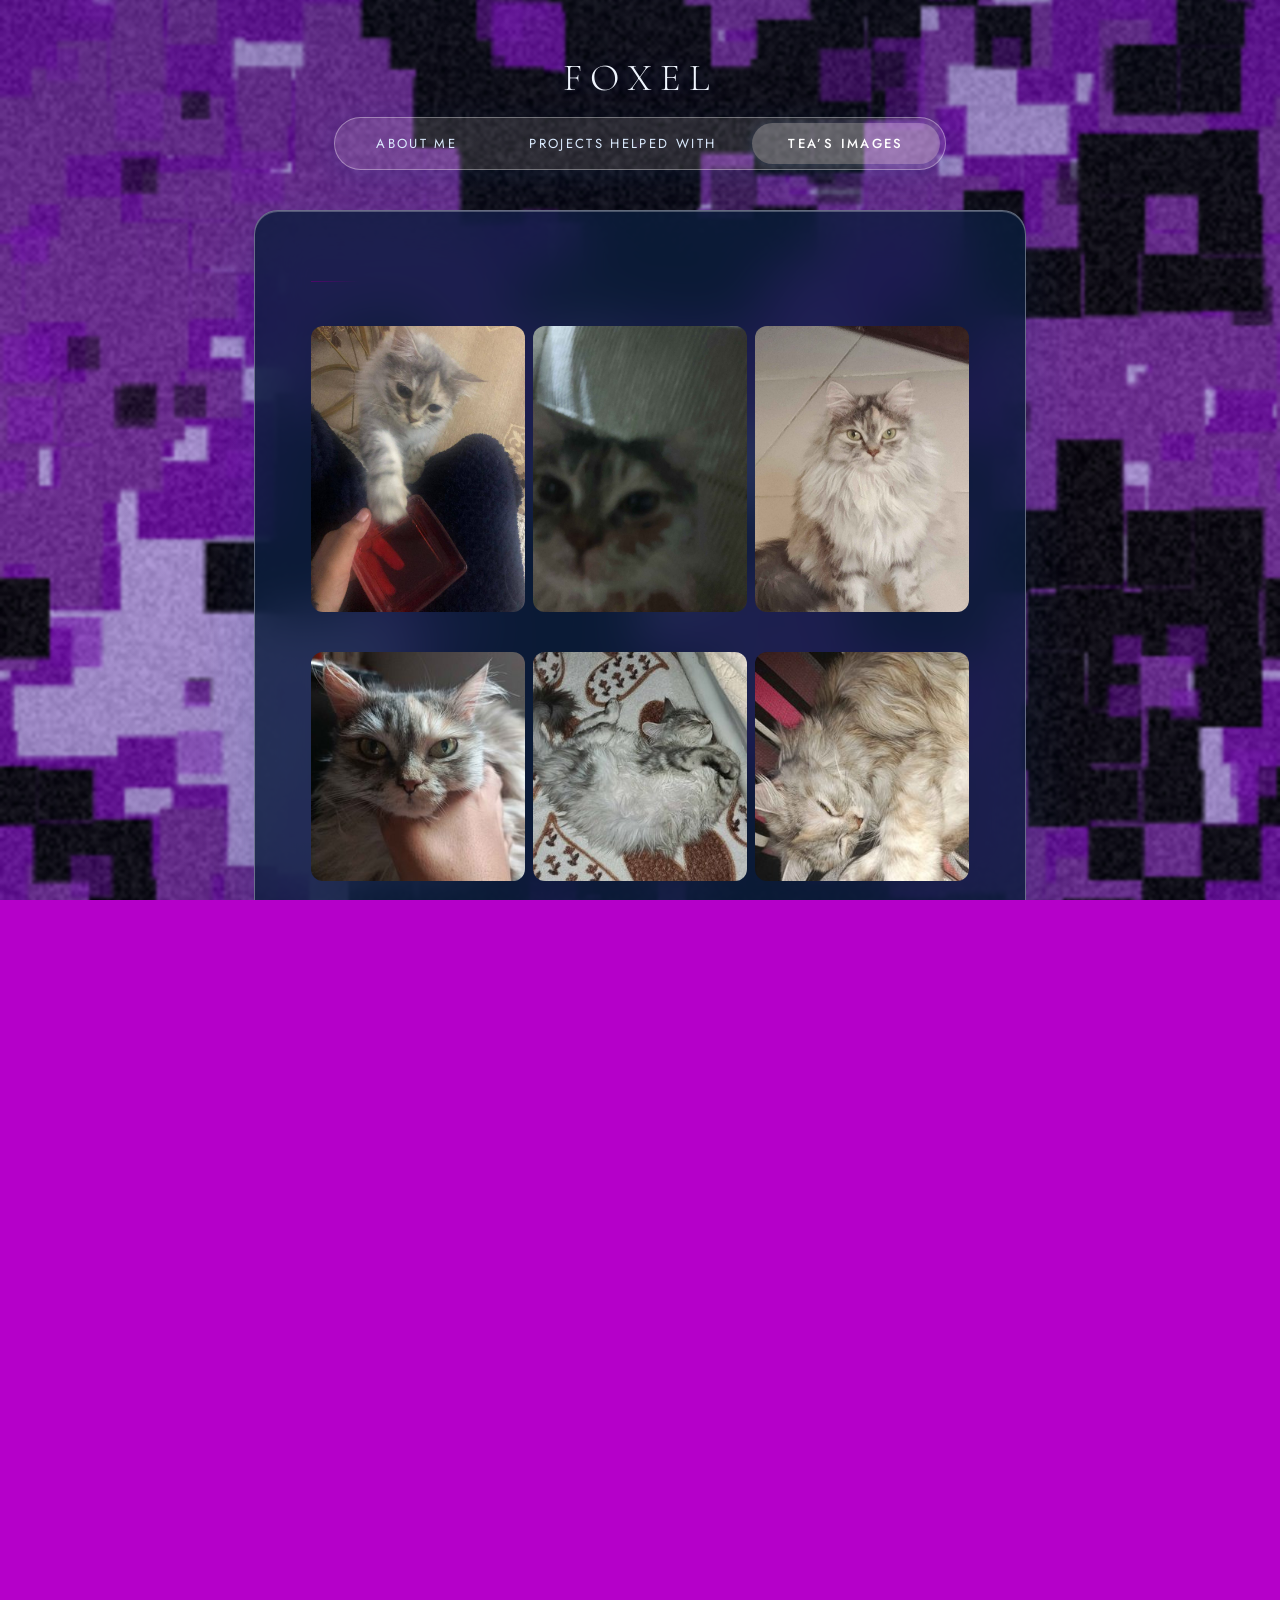
<file: 74-2/index.html>
<!DOCTYPE html>
<html lang="en-US">
<head><meta charset="UTF-8">
    
    <meta name="viewport" content="width=device-width, initial-scale=1.0">
    <link rel="profile" href="https://gmpg.org/xfn/11">
    <title>Foxel</title>
<meta name="robots" content="noindex, nofollow">
<link rel="dns-prefetch" href="//fonts.googleapis.com">
<link rel="alternate" type="application/rss+xml" title="Foxel » Feed" href="./../feed/index.html">
<link rel="alternate" type="application/rss+xml" title="Foxel » Comments Feed" href="./../comments/feed/index.html">


<style id="wp-img-auto-sizes-contain-inline-css">
img:is([sizes=auto i],[sizes^="auto," i]){contain-intrinsic-size:3000px 1500px}
/*# sourceURL=wp-img-auto-sizes-contain-inline-css */
</style>
<style id="wp-emoji-styles-inline-css">

	img.wp-smiley, img.emoji {
		display: inline !important;
		border: none !important;
		box-shadow: none !important;
		height: 1em !important;
		width: 1em !important;
		margin: 0 0.07em !important;
		vertical-align: -0.1em !important;
		background: none !important;
		padding: 0 !important;
	}
/*# sourceURL=wp-emoji-styles-inline-css */
</style>
<style id="wp-block-library-inline-css">
:root{--wp-block-synced-color:#7a00df;--wp-block-synced-color--rgb:122,0,223;--wp-bound-block-color:var(--wp-block-synced-color);--wp-editor-canvas-background:#ddd;--wp-admin-theme-color:#007cba;--wp-admin-theme-color--rgb:0,124,186;--wp-admin-theme-color-darker-10:#006ba1;--wp-admin-theme-color-darker-10--rgb:0,107,160.5;--wp-admin-theme-color-darker-20:#005a87;--wp-admin-theme-color-darker-20--rgb:0,90,135;--wp-admin-border-width-focus:2px}@media (min-resolution:192dpi){:root{--wp-admin-border-width-focus:1.5px}}.wp-element-button{cursor:pointer}:root .has-very-light-gray-background-color{background-color:#eee}:root .has-very-dark-gray-background-color{background-color:#313131}:root .has-very-light-gray-color{color:#eee}:root .has-very-dark-gray-color{color:#313131}:root .has-vivid-green-cyan-to-vivid-cyan-blue-gradient-background{background:linear-gradient(135deg,#00d084,#0693e3)}:root .has-purple-crush-gradient-background{background:linear-gradient(135deg,#34e2e4,#4721fb 50%,#ab1dfe)}:root .has-hazy-dawn-gradient-background{background:linear-gradient(135deg,#faaca8,#dad0ec)}:root .has-subdued-olive-gradient-background{background:linear-gradient(135deg,#fafae1,#67a671)}:root .has-atomic-cream-gradient-background{background:linear-gradient(135deg,#fdd79a,#004a59)}:root .has-nightshade-gradient-background{background:linear-gradient(135deg,#330968,#31cdcf)}:root .has-midnight-gradient-background{background:linear-gradient(135deg,#020381,#2874fc)}:root{--wp--preset--font-size--normal:16px;--wp--preset--font-size--huge:42px}.has-regular-font-size{font-size:1em}.has-larger-font-size{font-size:2.625em}.has-normal-font-size{font-size:var(--wp--preset--font-size--normal)}.has-huge-font-size{font-size:var(--wp--preset--font-size--huge)}:root .has-text-align-center{text-align:center}:root .has-text-align-left{text-align:left}:root .has-text-align-right{text-align:right}.has-fit-text{white-space:nowrap!important}#end-resizable-editor-section{display:none}.aligncenter{clear:both}.items-justified-left{justify-content:flex-start}.items-justified-center{justify-content:center}.items-justified-right{justify-content:flex-end}.items-justified-space-between{justify-content:space-between}.screen-reader-text{word-wrap:normal!important;border:0;clip-path:inset(50%);height:1px;margin:-1px;overflow:hidden;padding:0;position:absolute;width:1px;word-break:normal!important}.screen-reader-text:focus{background-color:#ddd;clip-path:none;color:#444;display:block;font-size:1em;height:auto;left:5px;line-height:normal;padding:15px 23px 14px;text-decoration:none;top:5px;width:auto;z-index:100000}html :where(.has-border-color){border-style:solid}html :where([style^=border-color],[style*=";border-color"],[style*="; border-color"]){border-style:solid}html :where([style^=border-top-color],[style*=";border-top-color"],[style*="; border-top-color"]){border-top-style:solid}html :where([style^=border-right-color],[style*=";border-right-color"],[style*="; border-right-color"]){border-right-style:solid}html :where([style^=border-bottom-color],[style*=";border-bottom-color"],[style*="; border-bottom-color"]){border-bottom-style:solid}html :where([style^=border-left-color],[style*=";border-left-color"],[style*="; border-left-color"]){border-left-style:solid}html :where([style^=border-width],[style*=";border-width"],[style*="; border-width"]){border-style:solid}html :where([style^=border-top-width],[style*=";border-top-width"],[style*="; border-top-width"]){border-top-style:solid}html :where([style^=border-right-width],[style*=";border-right-width"],[style*="; border-right-width"]){border-right-style:solid}html :where([style^=border-bottom-width],[style*=";border-bottom-width"],[style*="; border-bottom-width"]){border-bottom-style:solid}html :where([style^=border-left-width],[style*=";border-left-width"],[style*="; border-left-width"]){border-left-style:solid}html :where(img[class*=wp-image-]){height:auto;max-width:100%}:where(figure){margin:0 0 1em}html :where(.is-position-sticky){--wp-admin--admin-bar--position-offset:var(--wp-admin--admin-bar--height,0px)}@media screen and (max-width:600px){html :where(.is-position-sticky){--wp-admin--admin-bar--position-offset:0px}}

/*# sourceURL=/wp-includes/css/dist/block-library/common.min.css */
</style>
<style id="wp-block-gallery-inline-css">
.blocks-gallery-grid:not(.has-nested-images),.wp-block-gallery:not(.has-nested-images){display:flex;flex-wrap:wrap;list-style-type:none;margin:0;padding:0}.blocks-gallery-grid:not(.has-nested-images) .blocks-gallery-image,.blocks-gallery-grid:not(.has-nested-images) .blocks-gallery-item,.wp-block-gallery:not(.has-nested-images) .blocks-gallery-image,.wp-block-gallery:not(.has-nested-images) .blocks-gallery-item{display:flex;flex-direction:column;flex-grow:1;justify-content:center;margin:0 1em 1em 0;position:relative;width:calc(50% - 1em)}.blocks-gallery-grid:not(.has-nested-images) .blocks-gallery-image:nth-of-type(2n),.blocks-gallery-grid:not(.has-nested-images) .blocks-gallery-item:nth-of-type(2n),.wp-block-gallery:not(.has-nested-images) .blocks-gallery-image:nth-of-type(2n),.wp-block-gallery:not(.has-nested-images) .blocks-gallery-item:nth-of-type(2n){margin-right:0}.blocks-gallery-grid:not(.has-nested-images) .blocks-gallery-image figure,.blocks-gallery-grid:not(.has-nested-images) .blocks-gallery-item figure,.wp-block-gallery:not(.has-nested-images) .blocks-gallery-image figure,.wp-block-gallery:not(.has-nested-images) .blocks-gallery-item figure{align-items:flex-end;display:flex;height:100%;justify-content:flex-start;margin:0}.blocks-gallery-grid:not(.has-nested-images) .blocks-gallery-image img,.blocks-gallery-grid:not(.has-nested-images) .blocks-gallery-item img,.wp-block-gallery:not(.has-nested-images) .blocks-gallery-image img,.wp-block-gallery:not(.has-nested-images) .blocks-gallery-item img{display:block;height:auto;max-width:100%;width:auto}.blocks-gallery-grid:not(.has-nested-images) .blocks-gallery-image figcaption,.blocks-gallery-grid:not(.has-nested-images) .blocks-gallery-item figcaption,.wp-block-gallery:not(.has-nested-images) .blocks-gallery-image figcaption,.wp-block-gallery:not(.has-nested-images) .blocks-gallery-item figcaption{background:linear-gradient(0deg,rgba(0,0,0,.7),rgba(0,0,0,.3) 70%,transparent);bottom:0;box-sizing:border-box;color:#fff;font-size:.8em;margin:0;max-height:100%;overflow:auto;padding:3em .77em .7em;position:absolute;text-align:center;width:100%;z-index:2}.blocks-gallery-grid:not(.has-nested-images) .blocks-gallery-image figcaption img,.blocks-gallery-grid:not(.has-nested-images) .blocks-gallery-item figcaption img,.wp-block-gallery:not(.has-nested-images) .blocks-gallery-image figcaption img,.wp-block-gallery:not(.has-nested-images) .blocks-gallery-item figcaption img{display:inline}.blocks-gallery-grid:not(.has-nested-images) figcaption,.wp-block-gallery:not(.has-nested-images) figcaption{flex-grow:1}.blocks-gallery-grid:not(.has-nested-images).is-cropped .blocks-gallery-image a,.blocks-gallery-grid:not(.has-nested-images).is-cropped .blocks-gallery-image img,.blocks-gallery-grid:not(.has-nested-images).is-cropped .blocks-gallery-item a,.blocks-gallery-grid:not(.has-nested-images).is-cropped .blocks-gallery-item img,.wp-block-gallery:not(.has-nested-images).is-cropped .blocks-gallery-image a,.wp-block-gallery:not(.has-nested-images).is-cropped .blocks-gallery-image img,.wp-block-gallery:not(.has-nested-images).is-cropped .blocks-gallery-item a,.wp-block-gallery:not(.has-nested-images).is-cropped .blocks-gallery-item img{flex:1;height:100%;-o-object-fit:cover;object-fit:cover;width:100%}.blocks-gallery-grid:not(.has-nested-images).columns-1 .blocks-gallery-image,.blocks-gallery-grid:not(.has-nested-images).columns-1 .blocks-gallery-item,.wp-block-gallery:not(.has-nested-images).columns-1 .blocks-gallery-image,.wp-block-gallery:not(.has-nested-images).columns-1 .blocks-gallery-item{margin-right:0;width:100%}@media (min-width:600px){.blocks-gallery-grid:not(.has-nested-images).columns-3 .blocks-gallery-image,.blocks-gallery-grid:not(.has-nested-images).columns-3 .blocks-gallery-item,.wp-block-gallery:not(.has-nested-images).columns-3 .blocks-gallery-image,.wp-block-gallery:not(.has-nested-images).columns-3 .blocks-gallery-item{margin-right:1em;width:calc(33.33333% - .66667em)}.blocks-gallery-grid:not(.has-nested-images).columns-4 .blocks-gallery-image,.blocks-gallery-grid:not(.has-nested-images).columns-4 .blocks-gallery-item,.wp-block-gallery:not(.has-nested-images).columns-4 .blocks-gallery-image,.wp-block-gallery:not(.has-nested-images).columns-4 .blocks-gallery-item{margin-right:1em;width:calc(25% - .75em)}.blocks-gallery-grid:not(.has-nested-images).columns-5 .blocks-gallery-image,.blocks-gallery-grid:not(.has-nested-images).columns-5 .blocks-gallery-item,.wp-block-gallery:not(.has-nested-images).columns-5 .blocks-gallery-image,.wp-block-gallery:not(.has-nested-images).columns-5 .blocks-gallery-item{margin-right:1em;width:calc(20% - .8em)}.blocks-gallery-grid:not(.has-nested-images).columns-6 .blocks-gallery-image,.blocks-gallery-grid:not(.has-nested-images).columns-6 .blocks-gallery-item,.wp-block-gallery:not(.has-nested-images).columns-6 .blocks-gallery-image,.wp-block-gallery:not(.has-nested-images).columns-6 .blocks-gallery-item{margin-right:1em;width:calc(16.66667% - .83333em)}.blocks-gallery-grid:not(.has-nested-images).columns-7 .blocks-gallery-image,.blocks-gallery-grid:not(.has-nested-images).columns-7 .blocks-gallery-item,.wp-block-gallery:not(.has-nested-images).columns-7 .blocks-gallery-image,.wp-block-gallery:not(.has-nested-images).columns-7 .blocks-gallery-item{margin-right:1em;width:calc(14.28571% - .85714em)}.blocks-gallery-grid:not(.has-nested-images).columns-8 .blocks-gallery-image,.blocks-gallery-grid:not(.has-nested-images).columns-8 .blocks-gallery-item,.wp-block-gallery:not(.has-nested-images).columns-8 .blocks-gallery-image,.wp-block-gallery:not(.has-nested-images).columns-8 .blocks-gallery-item{margin-right:1em;width:calc(12.5% - .875em)}.blocks-gallery-grid:not(.has-nested-images).columns-1 .blocks-gallery-image:nth-of-type(1n),.blocks-gallery-grid:not(.has-nested-images).columns-1 .blocks-gallery-item:nth-of-type(1n),.blocks-gallery-grid:not(.has-nested-images).columns-2 .blocks-gallery-image:nth-of-type(2n),.blocks-gallery-grid:not(.has-nested-images).columns-2 .blocks-gallery-item:nth-of-type(2n),.blocks-gallery-grid:not(.has-nested-images).columns-3 .blocks-gallery-image:nth-of-type(3n),.blocks-gallery-grid:not(.has-nested-images).columns-3 .blocks-gallery-item:nth-of-type(3n),.blocks-gallery-grid:not(.has-nested-images).columns-4 .blocks-gallery-image:nth-of-type(4n),.blocks-gallery-grid:not(.has-nested-images).columns-4 .blocks-gallery-item:nth-of-type(4n),.blocks-gallery-grid:not(.has-nested-images).columns-5 .blocks-gallery-image:nth-of-type(5n),.blocks-gallery-grid:not(.has-nested-images).columns-5 .blocks-gallery-item:nth-of-type(5n),.blocks-gallery-grid:not(.has-nested-images).columns-6 .blocks-gallery-image:nth-of-type(6n),.blocks-gallery-grid:not(.has-nested-images).columns-6 .blocks-gallery-item:nth-of-type(6n),.blocks-gallery-grid:not(.has-nested-images).columns-7 .blocks-gallery-image:nth-of-type(7n),.blocks-gallery-grid:not(.has-nested-images).columns-7 .blocks-gallery-item:nth-of-type(7n),.blocks-gallery-grid:not(.has-nested-images).columns-8 .blocks-gallery-image:nth-of-type(8n),.blocks-gallery-grid:not(.has-nested-images).columns-8 .blocks-gallery-item:nth-of-type(8n),.wp-block-gallery:not(.has-nested-images).columns-1 .blocks-gallery-image:nth-of-type(1n),.wp-block-gallery:not(.has-nested-images).columns-1 .blocks-gallery-item:nth-of-type(1n),.wp-block-gallery:not(.has-nested-images).columns-2 .blocks-gallery-image:nth-of-type(2n),.wp-block-gallery:not(.has-nested-images).columns-2 .blocks-gallery-item:nth-of-type(2n),.wp-block-gallery:not(.has-nested-images).columns-3 .blocks-gallery-image:nth-of-type(3n),.wp-block-gallery:not(.has-nested-images).columns-3 .blocks-gallery-item:nth-of-type(3n),.wp-block-gallery:not(.has-nested-images).columns-4 .blocks-gallery-image:nth-of-type(4n),.wp-block-gallery:not(.has-nested-images).columns-4 .blocks-gallery-item:nth-of-type(4n),.wp-block-gallery:not(.has-nested-images).columns-5 .blocks-gallery-image:nth-of-type(5n),.wp-block-gallery:not(.has-nested-images).columns-5 .blocks-gallery-item:nth-of-type(5n),.wp-block-gallery:not(.has-nested-images).columns-6 .blocks-gallery-image:nth-of-type(6n),.wp-block-gallery:not(.has-nested-images).columns-6 .blocks-gallery-item:nth-of-type(6n),.wp-block-gallery:not(.has-nested-images).columns-7 .blocks-gallery-image:nth-of-type(7n),.wp-block-gallery:not(.has-nested-images).columns-7 .blocks-gallery-item:nth-of-type(7n),.wp-block-gallery:not(.has-nested-images).columns-8 .blocks-gallery-image:nth-of-type(8n),.wp-block-gallery:not(.has-nested-images).columns-8 .blocks-gallery-item:nth-of-type(8n){margin-right:0}}.blocks-gallery-grid:not(.has-nested-images) .blocks-gallery-image:last-child,.blocks-gallery-grid:not(.has-nested-images) .blocks-gallery-item:last-child,.wp-block-gallery:not(.has-nested-images) .blocks-gallery-image:last-child,.wp-block-gallery:not(.has-nested-images) .blocks-gallery-item:last-child{margin-right:0}.blocks-gallery-grid:not(.has-nested-images).alignleft,.blocks-gallery-grid:not(.has-nested-images).alignright,.wp-block-gallery:not(.has-nested-images).alignleft,.wp-block-gallery:not(.has-nested-images).alignright{max-width:420px;width:100%}.blocks-gallery-grid:not(.has-nested-images).aligncenter .blocks-gallery-item figure,.wp-block-gallery:not(.has-nested-images).aligncenter .blocks-gallery-item figure{justify-content:center}.wp-block-gallery:not(.is-cropped) .blocks-gallery-item{align-self:flex-start}figure.wp-block-gallery.has-nested-images{align-items:normal}.wp-block-gallery.has-nested-images figure.wp-block-image:not(#individual-image){margin:0;width:calc(50% - var(--wp--style--unstable-gallery-gap, 16px)/2)}.wp-block-gallery.has-nested-images figure.wp-block-image{box-sizing:border-box;display:flex;flex-direction:column;flex-grow:1;justify-content:center;max-width:100%;position:relative}.wp-block-gallery.has-nested-images figure.wp-block-image>a,.wp-block-gallery.has-nested-images figure.wp-block-image>div{flex-direction:column;flex-grow:1;margin:0}.wp-block-gallery.has-nested-images figure.wp-block-image img{display:block;height:auto;max-width:100%!important;width:auto}.wp-block-gallery.has-nested-images figure.wp-block-image figcaption,.wp-block-gallery.has-nested-images figure.wp-block-image:has(figcaption):before{bottom:0;left:0;max-height:100%;position:absolute;right:0}.wp-block-gallery.has-nested-images figure.wp-block-image:has(figcaption):before{backdrop-filter:blur(3px);content:"";height:100%;-webkit-mask-image:linear-gradient(0deg,#000 20%,transparent);mask-image:linear-gradient(0deg,#000 20%,transparent);max-height:3em;pointer-events:none}.wp-block-gallery.has-nested-images figure.wp-block-image figcaption{box-sizing:border-box;color:#fff;font-size:13px;margin:0;overflow:auto;padding:1em;text-align:center;text-shadow:0 0 1.5px #000}.wp-block-gallery.has-nested-images figure.wp-block-image figcaption::-webkit-scrollbar{height:12px;width:12px}.wp-block-gallery.has-nested-images figure.wp-block-image figcaption::-webkit-scrollbar-track{background-color:transparent}.wp-block-gallery.has-nested-images figure.wp-block-image figcaption::-webkit-scrollbar-thumb{background-clip:padding-box;background-color:transparent;border:3px solid transparent;border-radius:8px}.wp-block-gallery.has-nested-images figure.wp-block-image figcaption:focus-within::-webkit-scrollbar-thumb,.wp-block-gallery.has-nested-images figure.wp-block-image figcaption:focus::-webkit-scrollbar-thumb,.wp-block-gallery.has-nested-images figure.wp-block-image figcaption:hover::-webkit-scrollbar-thumb{background-color:hsla(0,0%,100%,.8)}.wp-block-gallery.has-nested-images figure.wp-block-image figcaption{scrollbar-color:transparent transparent;scrollbar-gutter:stable both-edges;scrollbar-width:thin}.wp-block-gallery.has-nested-images figure.wp-block-image figcaption:focus,.wp-block-gallery.has-nested-images figure.wp-block-image figcaption:focus-within,.wp-block-gallery.has-nested-images figure.wp-block-image figcaption:hover{scrollbar-color:hsla(0,0%,100%,.8) transparent}.wp-block-gallery.has-nested-images figure.wp-block-image figcaption{will-change:transform}@media (hover:none){.wp-block-gallery.has-nested-images figure.wp-block-image figcaption{scrollbar-color:hsla(0,0%,100%,.8) transparent}}.wp-block-gallery.has-nested-images figure.wp-block-image figcaption{background:linear-gradient(0deg,rgba(0,0,0,.4),transparent)}.wp-block-gallery.has-nested-images figure.wp-block-image figcaption img{display:inline}.wp-block-gallery.has-nested-images figure.wp-block-image figcaption a{color:inherit}.wp-block-gallery.has-nested-images figure.wp-block-image.has-custom-border img{box-sizing:border-box}.wp-block-gallery.has-nested-images figure.wp-block-image.has-custom-border>a,.wp-block-gallery.has-nested-images figure.wp-block-image.has-custom-border>div,.wp-block-gallery.has-nested-images figure.wp-block-image.is-style-rounded>a,.wp-block-gallery.has-nested-images figure.wp-block-image.is-style-rounded>div{flex:1 1 auto}.wp-block-gallery.has-nested-images figure.wp-block-image.has-custom-border figcaption,.wp-block-gallery.has-nested-images figure.wp-block-image.is-style-rounded figcaption{background:none;color:inherit;flex:initial;margin:0;padding:10px 10px 9px;position:relative;text-shadow:none}.wp-block-gallery.has-nested-images figure.wp-block-image.has-custom-border:before,.wp-block-gallery.has-nested-images figure.wp-block-image.is-style-rounded:before{content:none}.wp-block-gallery.has-nested-images figcaption{flex-basis:100%;flex-grow:1;text-align:center}.wp-block-gallery.has-nested-images:not(.is-cropped) figure.wp-block-image:not(#individual-image){margin-bottom:auto;margin-top:0}.wp-block-gallery.has-nested-images.is-cropped figure.wp-block-image:not(#individual-image){align-self:inherit}.wp-block-gallery.has-nested-images.is-cropped figure.wp-block-image:not(#individual-image)>a,.wp-block-gallery.has-nested-images.is-cropped figure.wp-block-image:not(#individual-image)>div:not(.components-drop-zone){display:flex}.wp-block-gallery.has-nested-images.is-cropped figure.wp-block-image:not(#individual-image) a,.wp-block-gallery.has-nested-images.is-cropped figure.wp-block-image:not(#individual-image) img{flex:1 0 0%;height:100%;-o-object-fit:cover;object-fit:cover;width:100%}.wp-block-gallery.has-nested-images.columns-1 figure.wp-block-image:not(#individual-image){width:100%}@media (min-width:600px){.wp-block-gallery.has-nested-images.columns-3 figure.wp-block-image:not(#individual-image){width:calc(33.33333% - var(--wp--style--unstable-gallery-gap, 16px)*.66667)}.wp-block-gallery.has-nested-images.columns-4 figure.wp-block-image:not(#individual-image){width:calc(25% - var(--wp--style--unstable-gallery-gap, 16px)*.75)}.wp-block-gallery.has-nested-images.columns-5 figure.wp-block-image:not(#individual-image){width:calc(20% - var(--wp--style--unstable-gallery-gap, 16px)*.8)}.wp-block-gallery.has-nested-images.columns-6 figure.wp-block-image:not(#individual-image){width:calc(16.66667% - var(--wp--style--unstable-gallery-gap, 16px)*.83333)}.wp-block-gallery.has-nested-images.columns-7 figure.wp-block-image:not(#individual-image){width:calc(14.28571% - var(--wp--style--unstable-gallery-gap, 16px)*.85714)}.wp-block-gallery.has-nested-images.columns-8 figure.wp-block-image:not(#individual-image){width:calc(12.5% - var(--wp--style--unstable-gallery-gap, 16px)*.875)}.wp-block-gallery.has-nested-images.columns-default figure.wp-block-image:not(#individual-image){width:calc(33.33% - var(--wp--style--unstable-gallery-gap, 16px)*.66667)}.wp-block-gallery.has-nested-images.columns-default figure.wp-block-image:not(#individual-image):first-child:nth-last-child(2),.wp-block-gallery.has-nested-images.columns-default figure.wp-block-image:not(#individual-image):first-child:nth-last-child(2)~figure.wp-block-image:not(#individual-image){width:calc(50% - var(--wp--style--unstable-gallery-gap, 16px)*.5)}.wp-block-gallery.has-nested-images.columns-default figure.wp-block-image:not(#individual-image):first-child:last-child{width:100%}}.wp-block-gallery.has-nested-images.alignleft,.wp-block-gallery.has-nested-images.alignright{max-width:420px;width:100%}.wp-block-gallery.has-nested-images.aligncenter{justify-content:center}
/*# sourceURL=./../wp-includes/blocks/gallery/style.min.css */
</style>
<style id="wp-block-image-inline-css">
.wp-block-image>a,.wp-block-image>figure>a{display:inline-block}.wp-block-image img{box-sizing:border-box;height:auto;max-width:100%;vertical-align:bottom}@media not (prefers-reduced-motion){.wp-block-image img.hide{visibility:hidden}.wp-block-image img.show{animation:show-content-image .4s}}.wp-block-image[style*=border-radius] img,.wp-block-image[style*=border-radius]>a{border-radius:inherit}.wp-block-image.has-custom-border img{box-sizing:border-box}.wp-block-image.aligncenter{text-align:center}.wp-block-image.alignfull>a,.wp-block-image.alignwide>a{width:100%}.wp-block-image.alignfull img,.wp-block-image.alignwide img{height:auto;width:100%}.wp-block-image .aligncenter,.wp-block-image .alignleft,.wp-block-image .alignright,.wp-block-image.aligncenter,.wp-block-image.alignleft,.wp-block-image.alignright{display:table}.wp-block-image .aligncenter>figcaption,.wp-block-image .alignleft>figcaption,.wp-block-image .alignright>figcaption,.wp-block-image.aligncenter>figcaption,.wp-block-image.alignleft>figcaption,.wp-block-image.alignright>figcaption{caption-side:bottom;display:table-caption}.wp-block-image .alignleft{float:left;margin:.5em 1em .5em 0}.wp-block-image .alignright{float:right;margin:.5em 0 .5em 1em}.wp-block-image .aligncenter{margin-left:auto;margin-right:auto}.wp-block-image :where(figcaption){margin-bottom:1em;margin-top:.5em}.wp-block-image.is-style-circle-mask img{border-radius:9999px}@supports ((-webkit-mask-image:none) or (mask-image:none)) or (-webkit-mask-image:none){.wp-block-image.is-style-circle-mask img{border-radius:0;-webkit-mask-image:url('data:image/svg+xml;utf8,<svg viewBox="0 0 100 100" xmlns="http://www.w3.org/2000/svg"><circle cx="50" cy="50" r="50"/></svg>');mask-image:url('data:image/svg+xml;utf8,<svg viewBox="0 0 100 100" xmlns="http://www.w3.org/2000/svg"><circle cx="50" cy="50" r="50"/></svg>');mask-mode:alpha;-webkit-mask-position:center;mask-position:center;-webkit-mask-repeat:no-repeat;mask-repeat:no-repeat;-webkit-mask-size:contain;mask-size:contain}}:root :where(.wp-block-image.is-style-rounded img,.wp-block-image .is-style-rounded img){border-radius:9999px}.wp-block-image figure{margin:0}.wp-lightbox-container{display:flex;flex-direction:column;position:relative}.wp-lightbox-container img{cursor:zoom-in}.wp-lightbox-container img:hover+button{opacity:1}.wp-lightbox-container button{align-items:center;backdrop-filter:blur(16px) saturate(180%);background-color:rgba(90,90,90,.25);border:none;border-radius:4px;cursor:zoom-in;display:flex;height:20px;justify-content:center;opacity:0;padding:0;position:absolute;right:16px;text-align:center;top:16px;width:20px;z-index:100}@media not (prefers-reduced-motion){.wp-lightbox-container button{transition:opacity .2s ease}}.wp-lightbox-container button:focus-visible{outline:3px auto rgba(90,90,90,.25);outline:3px auto -webkit-focus-ring-color;outline-offset:3px}.wp-lightbox-container button:hover{cursor:pointer;opacity:1}.wp-lightbox-container button:focus{opacity:1}.wp-lightbox-container button:focus,.wp-lightbox-container button:hover,.wp-lightbox-container button:not(:hover):not(:active):not(.has-background){background-color:rgba(90,90,90,.25);border:none}.wp-lightbox-overlay{box-sizing:border-box;cursor:zoom-out;height:100vh;left:0;overflow:hidden;position:fixed;top:0;visibility:hidden;width:100%;z-index:100000}.wp-lightbox-overlay .wp-lightbox-close-button{align-items:center;cursor:pointer;display:flex;font-family:inherit;gap:8px;justify-content:center;line-height:1;min-height:40px;min-width:40px;padding:0 4px;position:absolute;right:calc(env(safe-area-inset-right) + 16px);top:calc(env(safe-area-inset-top) + 16px);z-index:5000000}.wp-lightbox-overlay .wp-lightbox-close-button:focus,.wp-lightbox-overlay .wp-lightbox-close-button:hover,.wp-lightbox-overlay .wp-lightbox-close-button:not(:hover):not(:active):not(.has-background){background:none;border:none}.wp-lightbox-overlay .wp-lightbox-close-button:has(.wp-lightbox-close-text:not([hidden])) .wp-lightbox-close-icon svg{height:1em;width:1em}.wp-lightbox-overlay .wp-lightbox-close-icon svg{display:block}.wp-lightbox-overlay .wp-lightbox-navigation-button-next,.wp-lightbox-overlay .wp-lightbox-navigation-button-prev{align-items:center;bottom:16px;cursor:pointer;display:flex;font-family:inherit;gap:4px;justify-content:center;line-height:1;min-height:40px;min-width:40px;padding:0 8px;position:absolute;z-index:2000002}.wp-lightbox-overlay .wp-lightbox-navigation-button-next[hidden],.wp-lightbox-overlay .wp-lightbox-navigation-button-prev[hidden]{display:none}@media (min-width:960px){.wp-lightbox-overlay .wp-lightbox-navigation-button-next,.wp-lightbox-overlay .wp-lightbox-navigation-button-prev{bottom:50%;transform:translateY(-50%)}}.wp-lightbox-overlay .wp-lightbox-navigation-button-next:focus,.wp-lightbox-overlay .wp-lightbox-navigation-button-next:hover,.wp-lightbox-overlay .wp-lightbox-navigation-button-next:not(:hover):not(:active):not(.has-background),.wp-lightbox-overlay .wp-lightbox-navigation-button-prev:focus,.wp-lightbox-overlay .wp-lightbox-navigation-button-prev:hover,.wp-lightbox-overlay .wp-lightbox-navigation-button-prev:not(:hover):not(:active):not(.has-background){background:none;border:none;padding:0 8px}.wp-lightbox-overlay .wp-lightbox-navigation-button-next:has(.wp-lightbox-navigation-text:not([hidden])) .wp-lightbox-navigation-icon svg,.wp-lightbox-overlay .wp-lightbox-navigation-button-prev:has(.wp-lightbox-navigation-text:not([hidden])) .wp-lightbox-navigation-icon svg{display:block;height:1.5em;width:1.5em}.wp-lightbox-overlay .wp-lightbox-navigation-button-prev{left:calc(env(safe-area-inset-left) + 16px)}.wp-lightbox-overlay .wp-lightbox-navigation-button-next{right:calc(env(safe-area-inset-right) + 16px)}.wp-lightbox-overlay .wp-lightbox-navigation-icon svg{vertical-align:middle}.wp-lightbox-overlay .lightbox-image-container{height:var(--wp--lightbox-container-height);left:50%;overflow:hidden;position:absolute;top:50%;transform:translate(-50%,-50%);transform-origin:top left;width:var(--wp--lightbox-container-width);z-index:2000001}.wp-lightbox-overlay .wp-block-image{align-items:center;box-sizing:border-box;display:flex;height:100%;justify-content:center;margin:0;position:relative;transform-origin:0 0;width:100%;z-index:3000000}.wp-lightbox-overlay .wp-block-image img{height:var(--wp--lightbox-image-height);min-height:var(--wp--lightbox-image-height);min-width:var(--wp--lightbox-image-width);width:var(--wp--lightbox-image-width)}.wp-lightbox-overlay .wp-block-image figcaption{display:none}.wp-lightbox-overlay button{background:none;border:none}.wp-lightbox-overlay .scrim{background-color:#fff;height:100%;opacity:.9;position:absolute;width:100%;z-index:2000000}.wp-lightbox-overlay.active{visibility:visible}@media not (prefers-reduced-motion){.wp-lightbox-overlay.active{animation:turn-on-visibility .25s both}.wp-lightbox-overlay.active img{animation:turn-on-visibility .35s both}.wp-lightbox-overlay.show-closing-animation:not(.active){animation:turn-off-visibility .35s both}.wp-lightbox-overlay.show-closing-animation:not(.active) img{animation:turn-off-visibility .25s both}.wp-lightbox-overlay.zoom.active{animation:none;opacity:1;visibility:visible}.wp-lightbox-overlay.zoom.active .lightbox-image-container{animation:lightbox-zoom-in .4s}.wp-lightbox-overlay.zoom.active .lightbox-image-container img{animation:none}.wp-lightbox-overlay.zoom.active .scrim{animation:turn-on-visibility .4s forwards}.wp-lightbox-overlay.zoom.show-closing-animation:not(.active){animation:none}.wp-lightbox-overlay.zoom.show-closing-animation:not(.active) .lightbox-image-container{animation:lightbox-zoom-out .4s}.wp-lightbox-overlay.zoom.show-closing-animation:not(.active) .lightbox-image-container img{animation:none}.wp-lightbox-overlay.zoom.show-closing-animation:not(.active) .scrim{animation:turn-off-visibility .4s forwards}}@keyframes show-content-image{0%{visibility:hidden}99%{visibility:hidden}to{visibility:visible}}@keyframes turn-on-visibility{0%{opacity:0}to{opacity:1}}@keyframes turn-off-visibility{0%{opacity:1;visibility:visible}99%{opacity:0;visibility:visible}to{opacity:0;visibility:hidden}}@keyframes lightbox-zoom-in{0%{transform:translate(calc((-100vw + var(--wp--lightbox-scrollbar-width))/2 + var(--wp--lightbox-initial-left-position)),calc(-50vh + var(--wp--lightbox-initial-top-position))) scale(var(--wp--lightbox-scale))}to{transform:translate(-50%,-50%) scale(1)}}@keyframes lightbox-zoom-out{0%{transform:translate(-50%,-50%) scale(1);visibility:visible}99%{visibility:visible}to{transform:translate(calc((-100vw + var(--wp--lightbox-scrollbar-width))/2 + var(--wp--lightbox-initial-left-position)),calc(-50vh + var(--wp--lightbox-initial-top-position))) scale(var(--wp--lightbox-scale));visibility:hidden}}
/*# sourceURL=./../wp-includes/blocks/image/style.min.css */
</style>

<style id="classic-theme-styles-inline-css">
/*! This file is auto-generated */
.wp-block-button__link{color:#fff;background-color:#32373c;border-radius:9999px;box-shadow:none;text-decoration:none;padding:calc(.667em + 2px) calc(1.333em + 2px);font-size:1.125em}.wp-block-file__button{background:#32373c;color:#fff;text-decoration:none}
/*# sourceURL=/wp-includes/css/classic-themes.min.css */
</style>

<style id="global-styles-inline-css">
:root{--wp--preset--aspect-ratio--square: 1;--wp--preset--aspect-ratio--4-3: 4/3;--wp--preset--aspect-ratio--3-4: 3/4;--wp--preset--aspect-ratio--3-2: 3/2;--wp--preset--aspect-ratio--2-3: 2/3;--wp--preset--aspect-ratio--16-9: 16/9;--wp--preset--aspect-ratio--9-16: 9/16;--wp--preset--color--black: #000000;--wp--preset--color--cyan-bluish-gray: #abb8c3;--wp--preset--color--white: #ffffff;--wp--preset--color--pale-pink: #f78da7;--wp--preset--color--vivid-red: #cf2e2e;--wp--preset--color--luminous-vivid-orange: #ff6900;--wp--preset--color--luminous-vivid-amber: #fcb900;--wp--preset--color--light-green-cyan: #7bdcb5;--wp--preset--color--vivid-green-cyan: #00d084;--wp--preset--color--pale-cyan-blue: #8ed1fc;--wp--preset--color--vivid-cyan-blue: #0693e3;--wp--preset--color--vivid-purple: #9b51e0;--wp--preset--gradient--vivid-cyan-blue-to-vivid-purple: linear-gradient(135deg,rgb(6,147,227) 0%,rgb(155,81,224) 100%);--wp--preset--gradient--light-green-cyan-to-vivid-green-cyan: linear-gradient(135deg,rgb(122,220,180) 0%,rgb(0,208,130) 100%);--wp--preset--gradient--luminous-vivid-amber-to-luminous-vivid-orange: linear-gradient(135deg,rgb(252,185,0) 0%,rgb(255,105,0) 100%);--wp--preset--gradient--luminous-vivid-orange-to-vivid-red: linear-gradient(135deg,rgb(255,105,0) 0%,rgb(207,46,46) 100%);--wp--preset--gradient--very-light-gray-to-cyan-bluish-gray: linear-gradient(135deg,rgb(238,238,238) 0%,rgb(169,184,195) 100%);--wp--preset--gradient--cool-to-warm-spectrum: linear-gradient(135deg,rgb(74,234,220) 0%,rgb(151,120,209) 20%,rgb(207,42,186) 40%,rgb(238,44,130) 60%,rgb(251,105,98) 80%,rgb(254,248,76) 100%);--wp--preset--gradient--blush-light-purple: linear-gradient(135deg,rgb(255,206,236) 0%,rgb(152,150,240) 100%);--wp--preset--gradient--blush-bordeaux: linear-gradient(135deg,rgb(254,205,165) 0%,rgb(254,45,45) 50%,rgb(107,0,62) 100%);--wp--preset--gradient--luminous-dusk: linear-gradient(135deg,rgb(255,203,112) 0%,rgb(199,81,192) 50%,rgb(65,88,208) 100%);--wp--preset--gradient--pale-ocean: linear-gradient(135deg,rgb(255,245,203) 0%,rgb(182,227,212) 50%,rgb(51,167,181) 100%);--wp--preset--gradient--electric-grass: linear-gradient(135deg,rgb(202,248,128) 0%,rgb(113,206,126) 100%);--wp--preset--gradient--midnight: linear-gradient(135deg,rgb(2,3,129) 0%,rgb(40,116,252) 100%);--wp--preset--font-size--small: 13px;--wp--preset--font-size--medium: 20px;--wp--preset--font-size--large: 36px;--wp--preset--font-size--x-large: 42px;--wp--preset--spacing--20: 0.44rem;--wp--preset--spacing--30: 0.67rem;--wp--preset--spacing--40: 1rem;--wp--preset--spacing--50: 1.5rem;--wp--preset--spacing--60: 2.25rem;--wp--preset--spacing--70: 3.38rem;--wp--preset--spacing--80: 5.06rem;--wp--preset--shadow--natural: 6px 6px 9px rgba(0, 0, 0, 0.2);--wp--preset--shadow--deep: 12px 12px 50px rgba(0, 0, 0, 0.4);--wp--preset--shadow--sharp: 6px 6px 0px rgba(0, 0, 0, 0.2);--wp--preset--shadow--outlined: 6px 6px 0px -3px rgb(255, 255, 255), 6px 6px rgb(0, 0, 0);--wp--preset--shadow--crisp: 6px 6px 0px rgb(0, 0, 0);}.wp-block-button{--wp--preset--dimension--25: 25%;--wp--preset--dimension--50: 50%;--wp--preset--dimension--75: 75%;--wp--preset--dimension--100: 100%;}:where(body) { margin: 0; }:where(.is-layout-flex){gap: 0.5em;}:where(.is-layout-grid){gap: 0.5em;}body .is-layout-flex{display: flex;}.is-layout-flex{flex-wrap: wrap;align-items: center;}.is-layout-flex > :is(*, div){margin: 0;}body .is-layout-grid{display: grid;}.is-layout-grid > :is(*, div){margin: 0;}body{padding-top: 0px;padding-right: 0px;padding-bottom: 0px;padding-left: 0px;}:root :where(.wp-element-button, .wp-block-button__link){background-color: #32373c;border-width: 0;color: #fff;font-family: inherit;font-size: inherit;font-style: inherit;font-weight: inherit;letter-spacing: inherit;line-height: inherit;padding-top: calc(0.667em + 2px);padding-right: calc(1.333em + 2px);padding-bottom: calc(0.667em + 2px);padding-left: calc(1.333em + 2px);text-decoration: none;text-transform: inherit;}.has-black-color{color: var(--wp--preset--color--black) !important;}.has-cyan-bluish-gray-color{color: var(--wp--preset--color--cyan-bluish-gray) !important;}.has-white-color{color: var(--wp--preset--color--white) !important;}.has-pale-pink-color{color: var(--wp--preset--color--pale-pink) !important;}.has-vivid-red-color{color: var(--wp--preset--color--vivid-red) !important;}.has-luminous-vivid-orange-color{color: var(--wp--preset--color--luminous-vivid-orange) !important;}.has-luminous-vivid-amber-color{color: var(--wp--preset--color--luminous-vivid-amber) !important;}.has-light-green-cyan-color{color: var(--wp--preset--color--light-green-cyan) !important;}.has-vivid-green-cyan-color{color: var(--wp--preset--color--vivid-green-cyan) !important;}.has-pale-cyan-blue-color{color: var(--wp--preset--color--pale-cyan-blue) !important;}.has-vivid-cyan-blue-color{color: var(--wp--preset--color--vivid-cyan-blue) !important;}.has-vivid-purple-color{color: var(--wp--preset--color--vivid-purple) !important;}.has-black-background-color{background-color: var(--wp--preset--color--black) !important;}.has-cyan-bluish-gray-background-color{background-color: var(--wp--preset--color--cyan-bluish-gray) !important;}.has-white-background-color{background-color: var(--wp--preset--color--white) !important;}.has-pale-pink-background-color{background-color: var(--wp--preset--color--pale-pink) !important;}.has-vivid-red-background-color{background-color: var(--wp--preset--color--vivid-red) !important;}.has-luminous-vivid-orange-background-color{background-color: var(--wp--preset--color--luminous-vivid-orange) !important;}.has-luminous-vivid-amber-background-color{background-color: var(--wp--preset--color--luminous-vivid-amber) !important;}.has-light-green-cyan-background-color{background-color: var(--wp--preset--color--light-green-cyan) !important;}.has-vivid-green-cyan-background-color{background-color: var(--wp--preset--color--vivid-green-cyan) !important;}.has-pale-cyan-blue-background-color{background-color: var(--wp--preset--color--pale-cyan-blue) !important;}.has-vivid-cyan-blue-background-color{background-color: var(--wp--preset--color--vivid-cyan-blue) !important;}.has-vivid-purple-background-color{background-color: var(--wp--preset--color--vivid-purple) !important;}.has-black-border-color{border-color: var(--wp--preset--color--black) !important;}.has-cyan-bluish-gray-border-color{border-color: var(--wp--preset--color--cyan-bluish-gray) !important;}.has-white-border-color{border-color: var(--wp--preset--color--white) !important;}.has-pale-pink-border-color{border-color: var(--wp--preset--color--pale-pink) !important;}.has-vivid-red-border-color{border-color: var(--wp--preset--color--vivid-red) !important;}.has-luminous-vivid-orange-border-color{border-color: var(--wp--preset--color--luminous-vivid-orange) !important;}.has-luminous-vivid-amber-border-color{border-color: var(--wp--preset--color--luminous-vivid-amber) !important;}.has-light-green-cyan-border-color{border-color: var(--wp--preset--color--light-green-cyan) !important;}.has-vivid-green-cyan-border-color{border-color: var(--wp--preset--color--vivid-green-cyan) !important;}.has-pale-cyan-blue-border-color{border-color: var(--wp--preset--color--pale-cyan-blue) !important;}.has-vivid-cyan-blue-border-color{border-color: var(--wp--preset--color--vivid-cyan-blue) !important;}.has-vivid-purple-border-color{border-color: var(--wp--preset--color--vivid-purple) !important;}.has-vivid-cyan-blue-to-vivid-purple-gradient-background{background: var(--wp--preset--gradient--vivid-cyan-blue-to-vivid-purple) !important;}.has-light-green-cyan-to-vivid-green-cyan-gradient-background{background: var(--wp--preset--gradient--light-green-cyan-to-vivid-green-cyan) !important;}.has-luminous-vivid-amber-to-luminous-vivid-orange-gradient-background{background: var(--wp--preset--gradient--luminous-vivid-amber-to-luminous-vivid-orange) !important;}.has-luminous-vivid-orange-to-vivid-red-gradient-background{background: var(--wp--preset--gradient--luminous-vivid-orange-to-vivid-red) !important;}.has-very-light-gray-to-cyan-bluish-gray-gradient-background{background: var(--wp--preset--gradient--very-light-gray-to-cyan-bluish-gray) !important;}.has-cool-to-warm-spectrum-gradient-background{background: var(--wp--preset--gradient--cool-to-warm-spectrum) !important;}.has-blush-light-purple-gradient-background{background: var(--wp--preset--gradient--blush-light-purple) !important;}.has-blush-bordeaux-gradient-background{background: var(--wp--preset--gradient--blush-bordeaux) !important;}.has-luminous-dusk-gradient-background{background: var(--wp--preset--gradient--luminous-dusk) !important;}.has-pale-ocean-gradient-background{background: var(--wp--preset--gradient--pale-ocean) !important;}.has-electric-grass-gradient-background{background: var(--wp--preset--gradient--electric-grass) !important;}.has-midnight-gradient-background{background: var(--wp--preset--gradient--midnight) !important;}.has-small-font-size{font-size: var(--wp--preset--font-size--small) !important;}.has-medium-font-size{font-size: var(--wp--preset--font-size--medium) !important;}.has-large-font-size{font-size: var(--wp--preset--font-size--large) !important;}.has-x-large-font-size{font-size: var(--wp--preset--font-size--x-large) !important;}
:where(.wp-block-gallery.is-layout-flex){gap: var( --wp--style--gallery-gap-default, var( --gallery-block--gutter-size, var( --wp--style--block-gap, 0.5em ) ) );}:where(.wp-block-gallery.is-layout-grid){gap: var( --wp--style--gallery-gap-default, var( --gallery-block--gutter-size, var( --wp--style--block-gap, 0.5em ) ) );}
/*# sourceURL=global-styles-inline-css */
</style>

<link rel="stylesheet" id="simple-portfolio7z-google-fonts-css" href="https://fonts.googleapis.com/css2?family=Cormorant+Garamond:ital,wght@0,300;0,400;0,600;1,300&amp;family=Jost:wght@200;300;400;500&amp;display=swap" media="all">
<link rel="stylesheet" id="simple-portfolio7z-style-css" href="./../wp-content/themes/simple-portfolio7z/style.css?ver=1.0.3" media="all">
<style id="simple-portfolio7z-style-inline-css">
:root{--accent:#4f086b;}.site-background{background-image:url("./../wp-content/uploads/2026/08/camouflage-preview.png");}
/*# sourceURL=simple-portfolio7z-style-inline-css */
</style>
<link rel="EditURI" type="application/rsd+xml" title="RSD" href="./../xmlrpc.php?rsd">
<meta name="generator" content="WordPress 7.1.2">
<link rel="canonical" href="./index.html">
<link rel="shortlink" href="./../index.html?p=74">
<style id="custom-background-css">
body.custom-background { background-color: #b500c9; background-image: url("./../wp-content/uploads/2026/08/camouflage-preview.png"); background-position: left top; background-size: cover; background-repeat: no-repeat; background-attachment: fixed; }
</style>
<link rel="icon" href="./../wp-content/uploads/2026/08/IMG_20251114_211312_138-150x150.jpg" sizes="32x32">
<link rel="icon" href="./../wp-content/uploads/2026/08/IMG_20251114_211312_138-300x300.jpg" sizes="192x192">
<link rel="apple-touch-icon" href="./../wp-content/uploads/2026/08/IMG_20251114_211312_138-300x300.jpg">
<meta name="msapplication-TileImage" content="./../wp-content/uploads/2026/08/IMG_20251114_211312_138-300x300.jpg">
<style id="core-block-supports-inline-css">
.wp-block-gallery.wp-block-gallery-1{--wp--style--unstable-gallery-gap:var( --wp--style--gallery-gap-default, var( --gallery-block--gutter-size, var( --wp--style--block-gap, 0.5em ) ) );}
/*# sourceURL=core-block-supports-inline-css */
</style>

</head>

<body class="wp-singular page-template-default page page-id-74 custom-background wp-theme-simple-portfolio7z no-sidebar">
<a class="skip-link screen-reader-text" href="#main">Skip to content</a>

<!-- Site background -->
<div class="site-background" id="site-bg"></div>

<div id="page" class="site">

    <!-- Header -->
    <header id="masthead" class="site-header" role="banner">

                    <div class="site-branding">
                                    <p class="site-title">
                        <a href="./../index.html" rel="home">
                            Foxel                        </a>
                    </p>
                
                            </div><!-- .site-branding -->
        
        <!-- Primary navigation -->
        <nav id="site-navigation" class="main-navigation" role="navigation" aria-label="Primary menu">

            <ul id="primary-menu" class=""><li id="menu-item-66" class="menu-item menu-item-type-post_type menu-item-object-page menu-item-home menu-item-66"><a href="./../index.html">About me</a></li>
<li id="menu-item-73" class="menu-item menu-item-type-post_type menu-item-object-page menu-item-73"><a href="./../68-2/index.html">Projects Helped with</a></li>
<li id="menu-item-77" class="menu-item menu-item-type-post_type menu-item-object-page current-menu-item page_item page-item-74 current_page_item menu-item-77"><a href="./index.html" aria-current="page">TEA’s images</a></li>
</ul>
        </nav><!-- #site-navigation -->

    </header><!-- #masthead -->

    <!-- Content -->
    <div id="content" class="site-content">
        <main id="main" class="site-main" role="main">

<div class="glass-panel">
    
        <article id="page-74" class="post-74 page type-page status-publish hentry">

            <header class="entry-header">
                <h1 class="entry-title"></h1>
                <div class="entry-divider"></div>
            </header>

            <div class="entry-content page-content">
                
<figure class="wp-block-gallery has-nested-images columns-default is-cropped wp-block-gallery-1 is-layout-flex wp-block-gallery-is-layout-flex">
<figure class="wp-block-image size-large"><img fetchpriority="high" decoding="async" width="768" height="1024" data-id="37" src="./../wp-content/uploads/2026/08/IMG-20260219-WA0000-768x1024-1.jpg" alt="" class="wp-image-37" srcset="./../wp-content/uploads/2026/08/IMG-20260219-WA0000-768x1024-1.jpg 768w, ./../wp-content/uploads/2026/08/IMG-20260219-WA0000-225x300.jpg 225w, ./../wp-content/uploads/2026/08/IMG-20260219-WA0000.jpg 960w" sizes="(max-width: 768px) 100vw, 768px"></figure>



<figure class="wp-block-image size-large"><img decoding="async" width="1024" height="1024" data-id="36" src="./../wp-content/uploads/2026/08/IMG_20260511_062042_774-1024x1024.jpg" alt="" class="wp-image-36" srcset="./../wp-content/uploads/2026/08/IMG_20260511_062042_774-1024x1024.jpg 1024w, ./../wp-content/uploads/2026/08/IMG_20260511_062042_774-150x150.jpg 150w, ./../wp-content/uploads/2026/08/IMG_20260511_062042_774-300x300.jpg 300w, ./../wp-content/uploads/2026/08/IMG_20260511_062042_774-768x768.jpg 768w, ./../wp-content/uploads/2026/08/IMG_20260511_062042_774-1536x1536.jpg 1536w, ./../wp-content/uploads/2026/08/IMG_20260511_062042_774-2048x2048.jpg 2048w" sizes="(max-width: 1024px) 100vw, 1024px"></figure>



<figure class="wp-block-image size-large"><img decoding="async" width="1024" height="1024" data-id="35" src="./../wp-content/uploads/2026/08/IMG_20260425_102803_931-1024x1024.jpg" alt="" class="wp-image-35" srcset="./../wp-content/uploads/2026/08/IMG_20260425_102803_931-1024x1024.jpg 1024w, ./../wp-content/uploads/2026/08/IMG_20260425_102803_931-150x150.jpg 150w, ./../wp-content/uploads/2026/08/IMG_20260425_102803_931-300x300.jpg 300w, ./../wp-content/uploads/2026/08/IMG_20260425_102803_931-768x768.jpg 768w, ./../wp-content/uploads/2026/08/IMG_20260425_102803_931-1536x1536.jpg 1536w, ./../wp-content/uploads/2026/08/IMG_20260425_102803_931-2048x2048.jpg 2048w" sizes="(max-width: 1024px) 100vw, 1024px"></figure>



<figure class="wp-block-image size-large"><img loading="lazy" decoding="async" width="1024" height="1024" data-id="34" src="./../wp-content/uploads/2026/08/IMG_20260424_173252_930-1024x1024.jpg" alt="" class="wp-image-34" srcset="./../wp-content/uploads/2026/08/IMG_20260424_173252_930-1024x1024.jpg 1024w, ./../wp-content/uploads/2026/08/IMG_20260424_173252_930-150x150.jpg 150w, ./../wp-content/uploads/2026/08/IMG_20260424_173252_930-300x300.jpg 300w, ./../wp-content/uploads/2026/08/IMG_20260424_173252_930-768x768.jpg 768w, ./../wp-content/uploads/2026/08/IMG_20260424_173252_930-1536x1536.jpg 1536w, ./../wp-content/uploads/2026/08/IMG_20260424_173252_930-2048x2048.jpg 2048w" sizes="auto, (max-width: 1024px) 100vw, 1024px"></figure>



<figure class="wp-block-image size-large"><img loading="lazy" decoding="async" width="955" height="1024" data-id="38" src="./../wp-content/uploads/2026/08/Screenshot_-1-2-955x1024.jpg" alt="" class="wp-image-38" srcset="./../wp-content/uploads/2026/08/Screenshot_-1-2-955x1024.jpg 955w, ./../wp-content/uploads/2026/08/Screenshot_-1-2-768x823.jpg 768w, ./../wp-content/uploads/2026/08/Screenshot_-1-2-280x300.jpg 280w, ./../wp-content/uploads/2026/08/Screenshot_-1-2.jpg 1080w" sizes="auto, (max-width: 955px) 100vw, 955px"></figure>



<figure class="wp-block-image size-large"><img loading="lazy" decoding="async" width="1024" height="1024" data-id="26" src="./../wp-content/uploads/2026/08/IMG_20251021_154935_421-1024x1024.jpg" alt="" class="wp-image-26" srcset="./../wp-content/uploads/2026/08/IMG_20251021_154935_421-1024x1024.jpg 1024w, ./../wp-content/uploads/2026/08/IMG_20251021_154935_421-150x150.jpg 150w, ./../wp-content/uploads/2026/08/IMG_20251021_154935_421-300x300.jpg 300w, ./../wp-content/uploads/2026/08/IMG_20251021_154935_421-768x768.jpg 768w, ./../wp-content/uploads/2026/08/IMG_20251021_154935_421-1536x1536.jpg 1536w, ./../wp-content/uploads/2026/08/IMG_20251021_154935_421-2048x2048.jpg 2048w" sizes="auto, (max-width: 1024px) 100vw, 1024px"></figure>



<figure class="wp-block-image size-large"><img loading="lazy" decoding="async" width="1024" height="1024" data-id="33" src="./../wp-content/uploads/2026/08/IMG_20260422_061427_069-2-1024x1024.jpg" alt="" class="wp-image-33" srcset="./../wp-content/uploads/2026/08/IMG_20260422_061427_069-2-1024x1024.jpg 1024w, ./../wp-content/uploads/2026/08/IMG_20260422_061427_069-2-150x150.jpg 150w, ./../wp-content/uploads/2026/08/IMG_20260422_061427_069-2-300x300.jpg 300w, ./../wp-content/uploads/2026/08/IMG_20260422_061427_069-2-768x768.jpg 768w, ./../wp-content/uploads/2026/08/IMG_20260422_061427_069-2-1536x1536.jpg 1536w, ./../wp-content/uploads/2026/08/IMG_20260422_061427_069-2-2048x2048.jpg 2048w" sizes="auto, (max-width: 1024px) 100vw, 1024px"></figure>



<figure class="wp-block-image size-large"><img loading="lazy" decoding="async" width="1024" height="1024" data-id="32" src="./../wp-content/uploads/2026/08/IMG_20260421_035755_280-1024x1024.jpg" alt="" class="wp-image-32" srcset="./../wp-content/uploads/2026/08/IMG_20260421_035755_280-1024x1024.jpg 1024w, ./../wp-content/uploads/2026/08/IMG_20260421_035755_280-150x150.jpg 150w, ./../wp-content/uploads/2026/08/IMG_20260421_035755_280-300x300.jpg 300w, ./../wp-content/uploads/2026/08/IMG_20260421_035755_280-768x768.jpg 768w, ./../wp-content/uploads/2026/08/IMG_20260421_035755_280-1536x1536.jpg 1536w, ./../wp-content/uploads/2026/08/IMG_20260421_035755_280-2048x2048.jpg 2048w" sizes="auto, (max-width: 1024px) 100vw, 1024px"></figure>



<figure class="wp-block-image size-large"><img loading="lazy" decoding="async" width="1024" height="1024" data-id="31" src="./../wp-content/uploads/2026/08/IMG_20260131_031743_326-1024x1024.jpg" alt="" class="wp-image-31" srcset="./../wp-content/uploads/2026/08/IMG_20260131_031743_326-1024x1024.jpg 1024w, ./../wp-content/uploads/2026/08/IMG_20260131_031743_326-300x300.jpg 300w, ./../wp-content/uploads/2026/08/IMG_20260131_031743_326-150x150.jpg 150w, ./../wp-content/uploads/2026/08/IMG_20260131_031743_326-768x768.jpg 768w, ./../wp-content/uploads/2026/08/IMG_20260131_031743_326-1536x1536.jpg 1536w, ./../wp-content/uploads/2026/08/IMG_20260131_031743_326-2048x2048.jpg 2048w" sizes="auto, (max-width: 1024px) 100vw, 1024px"></figure>



<figure class="wp-block-image size-large"><img loading="lazy" decoding="async" width="1024" height="1024" data-id="30" src="./../wp-content/uploads/2026/08/IMG_20260129_233410_603-1024x1024.jpg" alt="" class="wp-image-30" srcset="./../wp-content/uploads/2026/08/IMG_20260129_233410_603-1024x1024.jpg 1024w, ./../wp-content/uploads/2026/08/IMG_20260129_233410_603-150x150.jpg 150w, ./../wp-content/uploads/2026/08/IMG_20260129_233410_603-300x300.jpg 300w, ./../wp-content/uploads/2026/08/IMG_20260129_233410_603-768x768.jpg 768w, ./../wp-content/uploads/2026/08/IMG_20260129_233410_603-1536x1536.jpg 1536w, ./../wp-content/uploads/2026/08/IMG_20260129_233410_603-2048x2048.jpg 2048w" sizes="auto, (max-width: 1024px) 100vw, 1024px"></figure>



<figure class="wp-block-image size-large"><img loading="lazy" decoding="async" width="1024" height="1024" data-id="29" src="./../wp-content/uploads/2026/08/IMG_20251114_211312_138-2-1024x1024.jpg" alt="" class="wp-image-29" srcset="./../wp-content/uploads/2026/08/IMG_20251114_211312_138-2-1024x1024.jpg 1024w, ./../wp-content/uploads/2026/08/IMG_20251114_211312_138-2-150x150.jpg 150w, ./../wp-content/uploads/2026/08/IMG_20251114_211312_138-2-300x300.jpg 300w, ./../wp-content/uploads/2026/08/IMG_20251114_211312_138-2-768x768.jpg 768w, ./../wp-content/uploads/2026/08/IMG_20251114_211312_138-2-1536x1536.jpg 1536w, ./../wp-content/uploads/2026/08/IMG_20251114_211312_138-2-2048x2048.jpg 2048w" sizes="auto, (max-width: 1024px) 100vw, 1024px"></figure>



<figure class="wp-block-image size-large"><img loading="lazy" decoding="async" width="1024" height="1024" data-id="28" src="./../wp-content/uploads/2026/08/IMG_20251109_042330_687-1024x1024.jpg" alt="" class="wp-image-28" srcset="./../wp-content/uploads/2026/08/IMG_20251109_042330_687-1024x1024.jpg 1024w, ./../wp-content/uploads/2026/08/IMG_20251109_042330_687-150x150.jpg 150w, ./../wp-content/uploads/2026/08/IMG_20251109_042330_687-300x300.jpg 300w, ./../wp-content/uploads/2026/08/IMG_20251109_042330_687-768x768.jpg 768w, ./../wp-content/uploads/2026/08/IMG_20251109_042330_687-1536x1536.jpg 1536w, ./../wp-content/uploads/2026/08/IMG_20251109_042330_687-2048x2048.jpg 2048w" sizes="auto, (max-width: 1024px) 100vw, 1024px"></figure>



<figure class="wp-block-image size-large"><img loading="lazy" decoding="async" width="1024" height="1024" data-id="27" src="./../wp-content/uploads/2026/08/IMG_20251031_033658_557-1024x1024.jpg" alt="" class="wp-image-27" srcset="./../wp-content/uploads/2026/08/IMG_20251031_033658_557-1024x1024.jpg 1024w, ./../wp-content/uploads/2026/08/IMG_20251031_033658_557-150x150.jpg 150w, ./../wp-content/uploads/2026/08/IMG_20251031_033658_557-300x300.jpg 300w, ./../wp-content/uploads/2026/08/IMG_20251031_033658_557-768x768.jpg 768w, ./../wp-content/uploads/2026/08/IMG_20251031_033658_557-1536x1536.jpg 1536w, ./../wp-content/uploads/2026/08/IMG_20251031_033658_557-2048x2048.jpg 2048w" sizes="auto, (max-width: 1024px) 100vw, 1024px"></figure>



<figure class="wp-block-image size-large"><img loading="lazy" decoding="async" width="1024" height="1024" data-id="18" src="./../wp-content/uploads/2026/08/be867d83-9193-4606-a6e4-c9c3ebcd81d1-1024x1024.jpg" alt="" class="wp-image-18" srcset="./../wp-content/uploads/2026/08/be867d83-9193-4606-a6e4-c9c3ebcd81d1-1024x1024.jpg 1024w, ./../wp-content/uploads/2026/08/be867d83-9193-4606-a6e4-c9c3ebcd81d1-150x150.jpg 150w, ./../wp-content/uploads/2026/08/be867d83-9193-4606-a6e4-c9c3ebcd81d1-300x300.jpg 300w, ./../wp-content/uploads/2026/08/be867d83-9193-4606-a6e4-c9c3ebcd81d1-768x768.jpg 768w, ./../wp-content/uploads/2026/08/be867d83-9193-4606-a6e4-c9c3ebcd81d1-1536x1536.jpg 1536w, ./../wp-content/uploads/2026/08/be867d83-9193-4606-a6e4-c9c3ebcd81d1-2048x2048.jpg 2048w" sizes="auto, (max-width: 1024px) 100vw, 1024px"></figure>



<figure class="wp-block-image size-large"><img loading="lazy" decoding="async" width="1024" height="1024" data-id="19" src="./../wp-content/uploads/2026/08/IMG_20250407_174529_565-1024x1024.jpg" alt="" class="wp-image-19" srcset="./../wp-content/uploads/2026/08/IMG_20250407_174529_565-1024x1024.jpg 1024w, ./../wp-content/uploads/2026/08/IMG_20250407_174529_565-150x150.jpg 150w, ./../wp-content/uploads/2026/08/IMG_20250407_174529_565-768x768.jpg 768w, ./../wp-content/uploads/2026/08/IMG_20250407_174529_565-300x300.jpg 300w, ./../wp-content/uploads/2026/08/IMG_20250407_174529_565-1536x1536.jpg 1536w, ./../wp-content/uploads/2026/08/IMG_20250407_174529_565-2048x2048.jpg 2048w" sizes="auto, (max-width: 1024px) 100vw, 1024px"></figure>



<figure class="wp-block-image size-large"><img loading="lazy" decoding="async" width="1024" height="1024" data-id="20" src="./../wp-content/uploads/2026/08/IMG_20250407_175509_505-1024x1024.jpg" alt="" class="wp-image-20" srcset="./../wp-content/uploads/2026/08/IMG_20250407_175509_505-1024x1024.jpg 1024w, ./../wp-content/uploads/2026/08/IMG_20250407_175509_505-150x150.jpg 150w, ./../wp-content/uploads/2026/08/IMG_20250407_175509_505-300x300.jpg 300w, ./../wp-content/uploads/2026/08/IMG_20250407_175509_505-768x768.jpg 768w, ./../wp-content/uploads/2026/08/IMG_20250407_175509_505-1536x1536.jpg 1536w, ./../wp-content/uploads/2026/08/IMG_20250407_175509_505-2048x2048.jpg 2048w" sizes="auto, (max-width: 1024px) 100vw, 1024px"></figure>



<figure class="wp-block-image size-large"><img loading="lazy" decoding="async" width="1024" height="768" data-id="21" src="./../wp-content/uploads/2026/08/IMG_20250210_125331_814-1024x768.jpg" alt="" class="wp-image-21" srcset="./../wp-content/uploads/2026/08/IMG_20250210_125331_814-1024x768.jpg 1024w, ./../wp-content/uploads/2026/08/IMG_20250210_125331_814-300x225.jpg 300w, ./../wp-content/uploads/2026/08/IMG_20250210_125331_814-768x576.jpg 768w, ./../wp-content/uploads/2026/08/IMG_20250210_125331_814-1536x1152.jpg 1536w, ./../wp-content/uploads/2026/08/IMG_20250210_125331_814-2048x1536.jpg 2048w" sizes="auto, (max-width: 1024px) 100vw, 1024px"></figure>



<figure class="wp-block-image size-large"><img loading="lazy" decoding="async" width="1024" height="1024" data-id="22" src="./../wp-content/uploads/2026/08/d97d7869-a023-4b84-9fa8-82c76b564e20-1024x1024.jpg" alt="" class="wp-image-22" srcset="./../wp-content/uploads/2026/08/d97d7869-a023-4b84-9fa8-82c76b564e20-1024x1024.jpg 1024w, ./../wp-content/uploads/2026/08/d97d7869-a023-4b84-9fa8-82c76b564e20-150x150.jpg 150w, ./../wp-content/uploads/2026/08/d97d7869-a023-4b84-9fa8-82c76b564e20-300x300.jpg 300w, ./../wp-content/uploads/2026/08/d97d7869-a023-4b84-9fa8-82c76b564e20-768x768.jpg 768w, ./../wp-content/uploads/2026/08/d97d7869-a023-4b84-9fa8-82c76b564e20-1536x1536.jpg 1536w, ./../wp-content/uploads/2026/08/d97d7869-a023-4b84-9fa8-82c76b564e20-2048x2048.jpg 2048w" sizes="auto, (max-width: 1024px) 100vw, 1024px"></figure>



<figure class="wp-block-image size-large"><img loading="lazy" decoding="async" width="1024" height="1024" data-id="23" src="./../wp-content/uploads/2026/08/IMG_20250604_081651_056-2-1024x1024.jpg" alt="" class="wp-image-23" srcset="./../wp-content/uploads/2026/08/IMG_20250604_081651_056-2-1024x1024.jpg 1024w, ./../wp-content/uploads/2026/08/IMG_20250604_081651_056-2-150x150.jpg 150w, ./../wp-content/uploads/2026/08/IMG_20250604_081651_056-2-300x300.jpg 300w, ./../wp-content/uploads/2026/08/IMG_20250604_081651_056-2-768x768.jpg 768w, ./../wp-content/uploads/2026/08/IMG_20250604_081651_056-2-1536x1536.jpg 1536w, ./../wp-content/uploads/2026/08/IMG_20250604_081651_056-2-2048x2048.jpg 2048w" sizes="auto, (max-width: 1024px) 100vw, 1024px"></figure>



<figure class="wp-block-image size-large"><img loading="lazy" decoding="async" width="1024" height="1024" data-id="24" src="./../wp-content/uploads/2026/08/IMG_20250810_115903_699-1024x1024.jpg" alt="" class="wp-image-24" srcset="./../wp-content/uploads/2026/08/IMG_20250810_115903_699-1024x1024.jpg 1024w, ./../wp-content/uploads/2026/08/IMG_20250810_115903_699-150x150.jpg 150w, ./../wp-content/uploads/2026/08/IMG_20250810_115903_699-300x300.jpg 300w, ./../wp-content/uploads/2026/08/IMG_20250810_115903_699-768x768.jpg 768w, ./../wp-content/uploads/2026/08/IMG_20250810_115903_699-1536x1536.jpg 1536w, ./../wp-content/uploads/2026/08/IMG_20250810_115903_699-2048x2048.jpg 2048w" sizes="auto, (max-width: 1024px) 100vw, 1024px"></figure>



<figure class="wp-block-image size-large"><img loading="lazy" decoding="async" width="797" height="1024" data-id="17" src="./../wp-content/uploads/2026/08/Screenshot_20251029-010755-797x1024.png" alt="" class="wp-image-17" srcset="./../wp-content/uploads/2026/08/Screenshot_20251029-010755-797x1024.png 797w, ./../wp-content/uploads/2026/08/Screenshot_20251029-010755-234x300.png 234w, ./../wp-content/uploads/2026/08/Screenshot_20251029-010755-768x986.png 768w, ./../wp-content/uploads/2026/08/Screenshot_20251029-010755.png 1047w" sizes="auto, (max-width: 797px) 100vw, 797px"></figure>



<figure class="wp-block-image size-large"><img loading="lazy" decoding="async" width="1024" height="1024" data-id="15" src="./../wp-content/uploads/2026/08/IMG_20250604_081651_056-1-1024x1024.jpg" alt="" class="wp-image-15" srcset="./../wp-content/uploads/2026/08/IMG_20250604_081651_056-1-1024x1024.jpg 1024w, ./../wp-content/uploads/2026/08/IMG_20250604_081651_056-1-150x150.jpg 150w, ./../wp-content/uploads/2026/08/IMG_20250604_081651_056-1-300x300.jpg 300w, ./../wp-content/uploads/2026/08/IMG_20250604_081651_056-1-768x768.jpg 768w, ./../wp-content/uploads/2026/08/IMG_20250604_081651_056-1-1536x1536.jpg 1536w, ./../wp-content/uploads/2026/08/IMG_20250604_081651_056-1-2048x2048.jpg 2048w" sizes="auto, (max-width: 1024px) 100vw, 1024px"></figure>



<figure class="wp-block-image size-large"><img loading="lazy" decoding="async" width="1024" height="1024" data-id="9" src="./../wp-content/uploads/2026/08/IMG_20251114_211312_138-1024x1024.jpg" alt="" class="wp-image-9" srcset="./../wp-content/uploads/2026/08/IMG_20251114_211312_138-1024x1024.jpg 1024w, ./../wp-content/uploads/2026/08/IMG_20251114_211312_138-150x150.jpg 150w, ./../wp-content/uploads/2026/08/IMG_20251114_211312_138-300x300.jpg 300w, ./../wp-content/uploads/2026/08/IMG_20251114_211312_138-768x768.jpg 768w, ./../wp-content/uploads/2026/08/IMG_20251114_211312_138-1536x1536.jpg 1536w, ./../wp-content/uploads/2026/08/IMG_20251114_211312_138-2048x2048.jpg 2048w" sizes="auto, (max-width: 1024px) 100vw, 1024px"></figure>



<figure class="wp-block-image size-large"><img loading="lazy" decoding="async" width="1024" height="1024" data-id="12" src="./../wp-content/uploads/2026/08/IMG_20260422_061427_069-1024x1024.jpg" alt="" class="wp-image-12" srcset="./../wp-content/uploads/2026/08/IMG_20260422_061427_069-1024x1024.jpg 1024w, ./../wp-content/uploads/2026/08/IMG_20260422_061427_069-150x150.jpg 150w, ./../wp-content/uploads/2026/08/IMG_20260422_061427_069-300x300.jpg 300w, ./../wp-content/uploads/2026/08/IMG_20260422_061427_069-768x768.jpg 768w, ./../wp-content/uploads/2026/08/IMG_20260422_061427_069-1536x1536.jpg 1536w, ./../wp-content/uploads/2026/08/IMG_20260422_061427_069-2048x2048.jpg 2048w" sizes="auto, (max-width: 1024px) 100vw, 1024px"></figure>
</figure>
            </div><!-- .entry-content -->

            
        </article>

        
    </div>

        </main><!-- #main -->
    </div><!-- #content -->

    <!-- Footer -->
    <footer id="colophon" class="site-footer" role="contentinfo">

        
        
        <div class="site-info">
            © 2026 Foxel             — 
            Powered by <a href="https://wordpress.org/">WordPress</a>        </div>

    </footer><!-- #colophon -->

</div><!-- #page -->

<script type="speculationrules">
{"prefetch":[{"source":"document","where":{"and":[{"href_matches":"/mywordpress/*"},{"not":{"href_matches":["/mywordpress/wp-*.php","/mywordpress/wp-admin/*","/mywordpress/wp-content/uploads/*","/mywordpress/wp-content/*","/mywordpress/wp-content/plugins/*","/mywordpress/wp-content/themes/simple-portfolio7z/*","/mywordpress/*\\?(.+)"]}},{"not":{"selector_matches":"a[rel~=\"nofollow\"]"}},{"not":{"selector_matches":".no-prefetch, .no-prefetch a"}}]},"eagerness":"conservative"}]}
</script>
<script id="simple-portfolio7z-main-js" src="./../wp-content/themes/simple-portfolio7z/js/main.js?ver=1.0.3"></script>
<script id="wp-emoji-settings" type="application/json">
{"baseUrl":"https://s.w.org/images/core/emoji/17.0.2/72x72/","ext":".png","svgUrl":"https://s.w.org/images/core/emoji/17.0.2/svg/","svgExt":".svg","source":{"concatemoji":"./../wp-includes/js/wp-emoji-release.min.js?ver=7.1.2"}}
</script>
<script type="module">
/*! This file is auto-generated */
var e="script#wp-emoji-settings",t=document.querySelector(e);if(!(t instanceof HTMLScriptElement))throw new Error("Element missing: "+e);const r=JSON.parse(t.text),s=(window._wpemojiSettings=r,"wpEmojiSettingsSupports"),o=["flag","emoji"];function i(e){try{var t={supportTests:e,timestamp:(new Date).valueOf()};sessionStorage.setItem(s,JSON.stringify(t))}catch(e){}}function c(e,t,n){e.clearRect(0,0,e.canvas.width,e.canvas.height),e.fillText(t,0,0);t=new Uint32Array(e.getImageData(0,0,e.canvas.width,e.canvas.height).data);e.clearRect(0,0,e.canvas.width,e.canvas.height),e.fillText(n,0,0);const r=new Uint32Array(e.getImageData(0,0,e.canvas.width,e.canvas.height).data);return t.every((e,t)=>e===r[t])}function p(e,t){e.clearRect(0,0,e.canvas.width,e.canvas.height),e.fillText(t,0,0);var n=e.getImageData(16,16,1,1);for(let e=0;e<n.data.length;e++)if(0!==n.data[e])return!1;return!0}function u(e,t,n,r){switch(t){case"flag":return n(e,"\ud83c\udff3\ufe0f\u200d\u26a7\ufe0f","\ud83c\udff3\ufe0f\u200b\u26a7\ufe0f")?!1:!n(e,"\ud83c\udde8\ud83c\uddf6","\ud83c\udde8\u200b\ud83c\uddf6")&&!n(e,"\ud83c\udff4\udb40\udc67\udb40\udc62\udb40\udc65\udb40\udc6e\udb40\udc67\udb40\udc7f","\ud83c\udff4\u200b\udb40\udc67\u200b\udb40\udc62\u200b\udb40\udc65\u200b\udb40\udc6e\u200b\udb40\udc67\u200b\udb40\udc7f");case"emoji":return!r(e,"\ud83e\u1fac8")}return!1}function f(e,t,n,r){let a;const s=(a="undefined"!=typeof WorkerGlobalScope&&self instanceof WorkerGlobalScope?new OffscreenCanvas(300,150):document.createElement("canvas")).getContext("2d",{willReadFrequently:!0}),o=(s.textBaseline="top",s.font="600 32px Arial",{});return e.forEach(e=>{o[e]=t(s,e,n,r)}),o}function a(e){var t=document.createElement("script");t.src=e,t.defer=!0,document.head.appendChild(t)}r.supports={everything:!0,everythingExceptFlag:!0},new Promise(t=>{let n=function(){try{var e=JSON.parse(sessionStorage.getItem(s));if("object"==typeof e&&"number"==typeof e.timestamp&&(new Date).valueOf()<e.timestamp+604800&&"object"==typeof e.supportTests)return e.supportTests}catch(e){}return null}();if(!n){if("undefined"!=typeof Worker&&"undefined"!=typeof OffscreenCanvas&&"undefined"!=typeof URL&&URL.createObjectURL&&"undefined"!=typeof Blob)try{var e="postMessage("+f.toString()+"("+[JSON.stringify(o),u.toString(),c.toString(),p.toString()].join(",")+"));",r=new Blob([e],{type:"text/javascript"});const a=new Worker(URL.createObjectURL(r),{name:"wpTestEmojiSupports"});return void(a.onmessage=e=>{i(n=e.data),a.terminate(),t(n)})}catch(e){}i(n=f(o,u,c,p))}t(n)}).then(e=>{for(const n in e)r.supports[n]=e[n],r.supports.everything=r.supports.everything&&r.supports[n],"flag"!==n&&(r.supports.everythingExceptFlag=r.supports.everythingExceptFlag&&r.supports[n]);var t;r.supports.everythingExceptFlag=r.supports.everythingExceptFlag&&!r.supports.flag,r.supports.everything||((t=r.source||{}).concatemoji?a(t.concatemoji):t.wpemoji&&t.twemoji&&(a(t.twemoji),a(t.wpemoji)))});
//# sourceURL=./../wp-includes/js/wp-emoji-loader.min.js
</script>

</body>
</html>
</file>
<file: wp-content/themes/simple-portfolio7z/style.css>
/*
Theme Name: simple-portfolio7z
Author: Andrzej K
Author URI: 
Description: Elegant template with a glassmorphism effect, a static top menu, full-screen background, and tabbed panels. No sidebar widgets. Responsive and compatible with PHP 8.4.
Version: 1.0.3
Requires at least: 6.0
Tested up to: 7.0
Requires PHP: 8.0
License: GNU General Public License v2 or later
License URI: https://www.gnu.org/licenses/gpl-2.0.html
Text Domain: simple-portfolio7z
Tags: portfolio, blog, one-column, custom-background, custom-logo, custom-menu, editor-style, featured-images, footer-widgets, threaded-comments, translation-ready

*/

/* =========================================================
   RESET & BOX-SIZING
   ========================================================= */
*, *::before, *::after {
    box-sizing: border-box;
    margin: 0;
    padding: 0;
}

/* =========================================================
   CSS VARIABLES
   ========================================================= */
:root {
    --glass-bg: rgba(10, 30, 60, 0.82);
    --glass-border: rgba(255, 255, 255, 0.35);
    --text-main: #f0f6ff;
    --text-muted: #dcecff;
    --accent: #7ecfff;
    --overlay-top: rgba(10, 30, 60, 0.18);
    --overlay-mid: rgba(10, 30, 60, 0.05);
    --overlay-bot: rgba(10, 30, 60, 0.12);
}

/* =========================================================
   BASE
   ========================================================= */
html, body {
    height: 100%;
    font-family: 'Jost', sans-serif;
    color: var(--text-main);
    overflow-x: hidden;
}

body {
    background-color: #0a1e3c;
}

a {
    color: var(--accent);
    text-decoration: none;
}

a:hover {
    text-decoration: underline;
}

/* =========================================================
   BACKGROUND
   ========================================================= */
.site-background {
    position: fixed;
    inset: 0;
    z-index: 0;
    background-size: cover;
    background-position: center center;
    background-repeat: no-repeat;
    background-image: url("./bg.png");
}

.site-background::after {
    content: '';
    position: absolute;
    inset: 0;
    background: linear-gradient(
        to bottom,
        var(--overlay-top) 0%,
        var(--overlay-mid) 45%,
        var(--overlay-bot) 100%
    );
}

/* =========================================================
   SITE WRAPPER
   ========================================================= */
#page {
    position: relative;
    z-index: 1;
    min-height: 100vh;
    display: flex;
    flex-direction: column;
    align-items: center;
}

/* =========================================================
   HEADER / SITE TITLE
   ========================================================= */
.site-header {
    position: relative;
    z-index: 100;
    width: 100%;
    text-align: center;
    padding: 48px 24px 0;
    animation: fadeDown 0.9s 0.1s ease forwards;
    opacity: 0;
}

.site-title {
    font-family: 'Cormorant Garamond', serif;
    font-weight: 300;
    font-size: clamp(1.5rem, 3vw, 2.4rem);
    letter-spacing: 0.22em;
    color: var(--text-main);
    text-transform: uppercase;
    text-shadow: 0 2px 24px rgba(30, 80, 180, 0.45);
    margin-bottom: 8px;
}

.site-title a {
    color: inherit;
    text-decoration: none;
}

.site-description {
    font-family: 'Jost', sans-serif;
    font-weight: 300;
    font-size: 0.85rem;
    letter-spacing: 0.12em;
    color: var(--text-muted);
    margin-bottom: 32px;
}

/* =========================================================
   NAVIGATION (Static horizontal tab-style nav)
   ========================================================= */
.main-navigation {
    display: flex;
    justify-content: center;
    margin-bottom: 40px;
    animation: fadeDown 0.9s 0.25s ease forwards;
    opacity: 0;
}

.main-navigation ul {
    list-style: none;
    display: flex;
    gap: 0;
    background: rgba(255, 255, 255, 0.12);
    border: 1px solid var(--glass-border);
    border-radius: 50px;
    padding: 5px;
    backdrop-filter: blur(16px);
    -webkit-backdrop-filter: blur(16px);
    box-shadow: 0 8px 32px rgba(30, 80, 140, 0.18);
    flex-wrap: wrap;
    justify-content: center;
}

.main-navigation ul li {
    list-style: none;
}

.main-navigation ul li a {
    display: block;
    padding: 10px 36px;
    border: none;
    background: transparent;
    color: var(--text-muted);
    font-family: 'Jost', sans-serif;
    font-size: 0.82rem;
    font-weight: 400;
    letter-spacing: 0.18em;
    text-transform: uppercase;
    border-radius: 50px;
    cursor: pointer;
    transition: color 0.3s, background 0.3s;
    white-space: nowrap;
    text-decoration: none;
}

.main-navigation ul li a:hover,
.main-navigation ul li.current-menu-item > a,
.main-navigation ul li.current-page-ancestor > a,
.main-navigation ul li.current-menu-ancestor > a {
    background: rgba(255, 255, 255, 0.26);
    color: #fff;
    font-weight: 500;
    box-shadow: 0 2px 12px rgba(100, 180, 255, 0.18);
}

/* Sub-menu (dropdown) */
.main-navigation ul ul {
    position: absolute;
    top: 100%;
    left: 0;
    background: rgba(10, 30, 60, 0.9);
    border: 1px solid var(--glass-border);
    border-radius: 12px;
    min-width: 160px;
    padding: 8px;
    display: none;
    backdrop-filter: blur(16px);
    -webkit-backdrop-filter: blur(16px);
    flex-direction: column;
    z-index: 1000;
}

.main-navigation ul li:hover > ul {
    display: flex;
}

.main-navigation ul li {
    position: relative;
}

/* =========================================================
   MAIN CONTENT AREA
   ========================================================= */
.site-content {
    position: relative;
    z-index: 1;
    width: 100%;
    max-width: 820px;
    padding: 0 24px 60px;
    flex: 1;
}

/* =========================================================
   GLASS PANEL
   ========================================================= */
.glass-panel {
    width: 100%;
    background: var(--glass-bg);
    border: 1px solid var(--glass-border);
    border-radius: 24px;
    backdrop-filter: blur(28px) saturate(1.3);
    -webkit-backdrop-filter: blur(28px) saturate(1.3);
    box-shadow: 0 24px 60px rgba(30, 80, 140, 0.18),
                inset 0 1px 0 rgba(255, 255, 255, 0.25);
    padding: 52px 56px;
    animation: fadeUp 0.9s 0.4s ease forwards;
    opacity: 0;
}

/* =========================================================
   PAGE / POST CONTENT STYLES
   ========================================================= */
.entry-title {
    font-family: 'Cormorant Garamond', serif;
    font-size: clamp(1.6rem, 2.8vw, 2.4rem);
    font-weight: 300;
    color: var(--text-main);
    letter-spacing: 0.06em;
    margin-bottom: 6px;
}

.entry-title,
.entry-title a,
.site-title,
.site-title a {
    max-width: 100%;
    white-space: normal;
    overflow-wrap: anywhere;
    word-break: break-word;
}

.entry-title em {
    font-style: italic;
    color: var(--accent);
}

.entry-divider {
    width: 48px;
    height: 1px;
    background: linear-gradient(to right, var(--accent), transparent);
    margin: 18px 0 28px;
}

.entry-content p,
.page-content p {
    color: var(--text-muted);
    font-size: 0.95rem;
    font-weight: 300;
    line-height: 1.85;
    margin-bottom: 18px;
}

.entry-content p strong,
.page-content p strong {
    color: var(--text-main);
    font-weight: 500;
}

.entry-content h2,
.entry-content h3,
.entry-content h4 {
    font-family: 'Cormorant Garamond', serif;
    color: var(--text-main);
    margin: 24px 0 12px;
}

.entry-content ul,
.entry-content ol {
    color: var(--text-muted);
    font-size: 0.95rem;
    font-weight: 300;
    line-height: 1.8;
    margin: 12px 0 18px 24px;
}

.entry-content img {
    max-width: 100%;
    border-radius: 12px;
    margin: 16px 0;
}

/* =========================================================
   POST LIST (index / front-page latest-posts loop)
   ========================================================= */
.entry-list-item {
    padding-bottom: 24px;
    margin-bottom: 24px;
    border-bottom: 1px solid rgba(255, 255, 255, 0.1);
}

.entry-list-item:last-child {
    padding-bottom: 0;
    margin-bottom: 0;
    border-bottom: none;
}

/* =========================================================
   SERVICES GRID (for use on services page)
   ========================================================= */
.services-grid {
    display: grid;
    grid-template-columns: 1fr 1fr;
    gap: 20px;
    margin-top: 8px;
}

.service-card {
    background: rgba(255, 255, 255, 0.08);
    border: 1px solid rgba(255, 255, 255, 0.18);
    border-radius: 16px;
    padding: 24px 22px;
    transition: background 0.3s, transform 0.25s;
}

.service-card:hover {
    background: rgba(255, 255, 255, 0.14);
    transform: translateY(-3px);
}

.service-card .icon {
    font-size: 1.5rem;
    margin-bottom: 10px;
    display: block;
}

.service-card h3 {
    font-family: 'Jost', sans-serif;
    font-size: 0.82rem;
    font-weight: 500;
    letter-spacing: 0.14em;
    text-transform: uppercase;
    color: var(--accent);
    margin-bottom: 8px;
}

.service-card p {
    font-size: 0.86rem;
    margin-bottom: 0;
    line-height: 1.65;
    color: var(--text-muted);
}

/* =========================================================
   CONTACT LIST
   ========================================================= */
.contact-list {
    list-style: none;
    margin-top: 8px;
}

.contact-list li {
    display: flex;
    align-items: center;
    gap: 16px;
    padding: 16px 0;
    border-bottom: 1px solid rgba(255, 255, 255, 0.10);
    color: var(--text-muted);
    font-size: 0.9rem;
}

.contact-list li:last-child {
    border-bottom: none;
}

.contact-list .label {
    font-size: 0.72rem;
    letter-spacing: 0.16em;
    text-transform: uppercase;
    color: var(--accent);
    min-width: 80px;
}

/* =========================================================
   CONTACT FORM (WordPress CF7 / default form)
   ========================================================= */
.contact-form,
.wpcf7-form {
    margin-top: 28px;
    display: flex;
    flex-direction: column;
    gap: 14px;
}

.contact-form input,
.contact-form textarea,
.wpcf7-form input[type="text"],
.wpcf7-form input[type="email"],
.wpcf7-form textarea {
    background: rgba(255, 255, 255, 0.08);
    border: 1px solid rgba(255, 255, 255, 0.20);
    border-radius: 10px;
    padding: 13px 18px;
    color: var(--text-main);
    font-family: 'Jost', sans-serif;
    font-size: 0.88rem;
    font-weight: 300;
    outline: none;
    transition: border-color 0.25s, background 0.25s;
    resize: none;
    width: 100%;
}

.contact-form input::placeholder,
.contact-form textarea::placeholder,
.wpcf7-form input::placeholder,
.wpcf7-form textarea::placeholder {
    color: rgba(200, 220, 255, 0.4);
}

.contact-form input:focus,
.contact-form textarea:focus,
.wpcf7-form input:focus,
.wpcf7-form textarea:focus {
    border-color: var(--accent);
    background: rgba(255, 255, 255, 0.13);
}

.contact-form textarea,
.wpcf7-form textarea {
    min-height: 90px;
}

.btn-send,
.wpcf7-form input[type="submit"],
.wpcf7-submit {
    align-self: flex-start;
    padding: 12px 36px;
    background: rgba(126, 207, 255, 0.18);
    border: 1px solid var(--accent);
    border-radius: 50px;
    color: var(--accent);
    font-family: 'Jost', sans-serif;
    font-size: 0.78rem;
    letter-spacing: 0.20em;
    text-transform: uppercase;
    cursor: pointer;
    transition: background 0.3s, color 0.3s;
}

.btn-send:hover,
.wpcf7-form input[type="submit"]:hover,
.wpcf7-submit:hover {
    background: var(--accent);
    color: #0a1e3c;
}

/* =========================================================
   FOOTER
   ========================================================= */
.site-footer {
    width: 100%;
    text-align: center;
    padding: 20px 24px 36px;
    color: var(--text-muted);
    font-size: 0.78rem;
    letter-spacing: 0.08em;
    position: relative;
    z-index: 1;
}

.site-footer a {
    color: var(--accent);
}

/* =========================================================
   PAGINATION
   ========================================================= */
.pagination,
.nav-links {
    display: flex;
    justify-content: center;
    gap: 8px;
    margin-top: 28px;
    flex-wrap: wrap;
}

.page-numbers,
.nav-previous a,
.nav-next a {
    padding: 8px 16px;
    background: rgba(255, 255, 255, 0.08);
    border: 1px solid rgba(255, 255, 255, 0.18);
    border-radius: 8px;
    color: var(--text-muted);
    font-size: 0.85rem;
    transition: background 0.3s;
}

.page-numbers.current,
.page-numbers:hover,
.nav-previous a:hover,
.nav-next a:hover {
    background: rgba(126, 207, 255, 0.2);
    color: var(--accent);
    text-decoration: none;
}

/* =========================================================
   ANIMATIONS
   ========================================================= */
@keyframes fadeDown {
    from { opacity: 0; transform: translateY(-18px); }
    to   { opacity: 1; transform: translateY(0); }
}

@keyframes fadeUp {
    from { opacity: 0; transform: translateY(22px); }
    to   { opacity: 1; transform: translateY(0); }
}

@keyframes fadeIn {
    from { opacity: 0; transform: translateY(8px); }
    to   { opacity: 1; transform: translateY(0); }
}

/* =========================================================
   RESPONSIVE
   ========================================================= */
@media (max-width: 768px) {
    .glass-panel {
        padding: 34px 24px;
    }

    .services-grid {
        grid-template-columns: 1fr;
    }

    .main-navigation ul li a {
        padding: 10px 20px;
        font-size: 0.74rem;
    }

    .site-content {
        padding: 0 16px 40px;
    }

    .site-header {
        padding: 32px 16px 0;
    }
}

@media (max-width: 480px) {
    .main-navigation ul {
        padding: 4px;
    }

    .main-navigation ul li a {
        padding: 8px 14px;
        font-size: 0.70rem;
    }
}

/* =========================================================
   WORDPRESS CORE CLASSES
   ========================================================= */
.screen-reader-text {
    border: 0;
    clip: rect(1px, 1px, 1px, 1px);
    clip-path: inset(50%);
    height: 1px;
    margin: -1px;
    overflow: hidden;
    padding: 0;
    position: absolute;
    width: 1px;
    word-wrap: normal !important;
}

.alignleft  { float: left; margin: 0 20px 10px 0; }
.alignright { float: right; margin: 0 0 10px 20px; }
.aligncenter {
    display: block;
    margin: 0 auto 10px;
}

.wp-caption {
    max-width: 100%;
}

.wp-caption-text {
    font-size: 0.8rem;
    color: var(--text-muted);
    text-align: center;
    margin-top: 6px;
}
/* Accessibility fixes */

.skip-link.screen-reader-text {
    position: absolute;
    left: -9999px;
    top: 0;
}
.skip-link.screen-reader-text:focus {
    clip: auto !important;
    clip-path: none;
    height: auto;
    width: auto;
    overflow: visible;
    left: 6px;
    top: 6px;
    display: block;
    background: #fff;
    color: #0a1e3c;
    padding: 12px 20px;
    border-radius: 6px;
    box-shadow: 0 0 0 2px rgba(0,0,0,0.6);
    text-decoration: none;
    font-weight: 600;
    z-index: 100000;
}
.main-navigation li:focus-within > ul {
    display:block;
}
.entry-content a,
.comment-content a,
.widget a {
    text-decoration: underline;
}
body {
    font-size: 16px;
    line-height: 1.6;
}

/* Template utility styles */
.return-home-link {
    display: inline-block;
    margin-top: 12px;
}

.archive-entry,
.search-entry {
    margin-bottom: 28px;
}

.archive-entry-title {
    font-size: 1.25rem;
    margin-bottom: 6px;
}

.search-entry-title {
    font-size: 1.2rem;
}

.archive-entry-meta,
.entry-meta,
.entry-tags,
.no-comments {
    color: var(--text-muted);
}

.archive-entry-meta {
    font-size: 0.8rem;
    margin-bottom: 10px;
}

.archive-entry-separator {
    border: 0;
    border-top: 1px solid rgba(255, 255, 255, 0.18);
    margin-top: 20px;
}

.single-entry-meta {
    font-size: 0.82rem;
    letter-spacing: 0.1em;
    margin-bottom: 20px;
}

.post-thumbnail img {
    border-radius: 12px;
    width: 100%;
    height: auto;
    margin-bottom: 24px;
}

.single-entry-footer {
    margin-top: 24px;
}

.entry-tags {
    font-size: 0.8rem;
}

.post-navigation {
    margin-top: 28px;
}

.comments-area {
    margin-top: 32px;
}

.comments-title,
.comment-reply-title {
    font-family: 'Cormorant Garamond', serif;
    font-weight: 300;
    color: var(--text-main);
    margin-bottom: 16px;
}

.comments-title {
    font-size: 1.4rem;
}

.comment-reply-title {
    font-size: 1.3rem;
}

.comment-list {
    list-style: none;
    padding: 0;
}

.search-form-row {
    display: flex;
    gap: 10px;
    margin-top: 16px;
}

.search-field {
    flex: 1;
    min-width: 0;
    background: rgba(255, 255, 255, 0.08);
    border: 1px solid rgba(255, 255, 255, 0.20);
    border-radius: 10px;
    padding: 12px 18px;
    color: var(--text-main);
    font-family: 'Jost', sans-serif;
    font-size: 0.88rem;
    outline: none;
}

.search-field:focus {
    border-color: var(--accent);
    background: rgba(255, 255, 255, 0.13);
}

.search-submit {
    white-space: nowrap;
}
</file>
